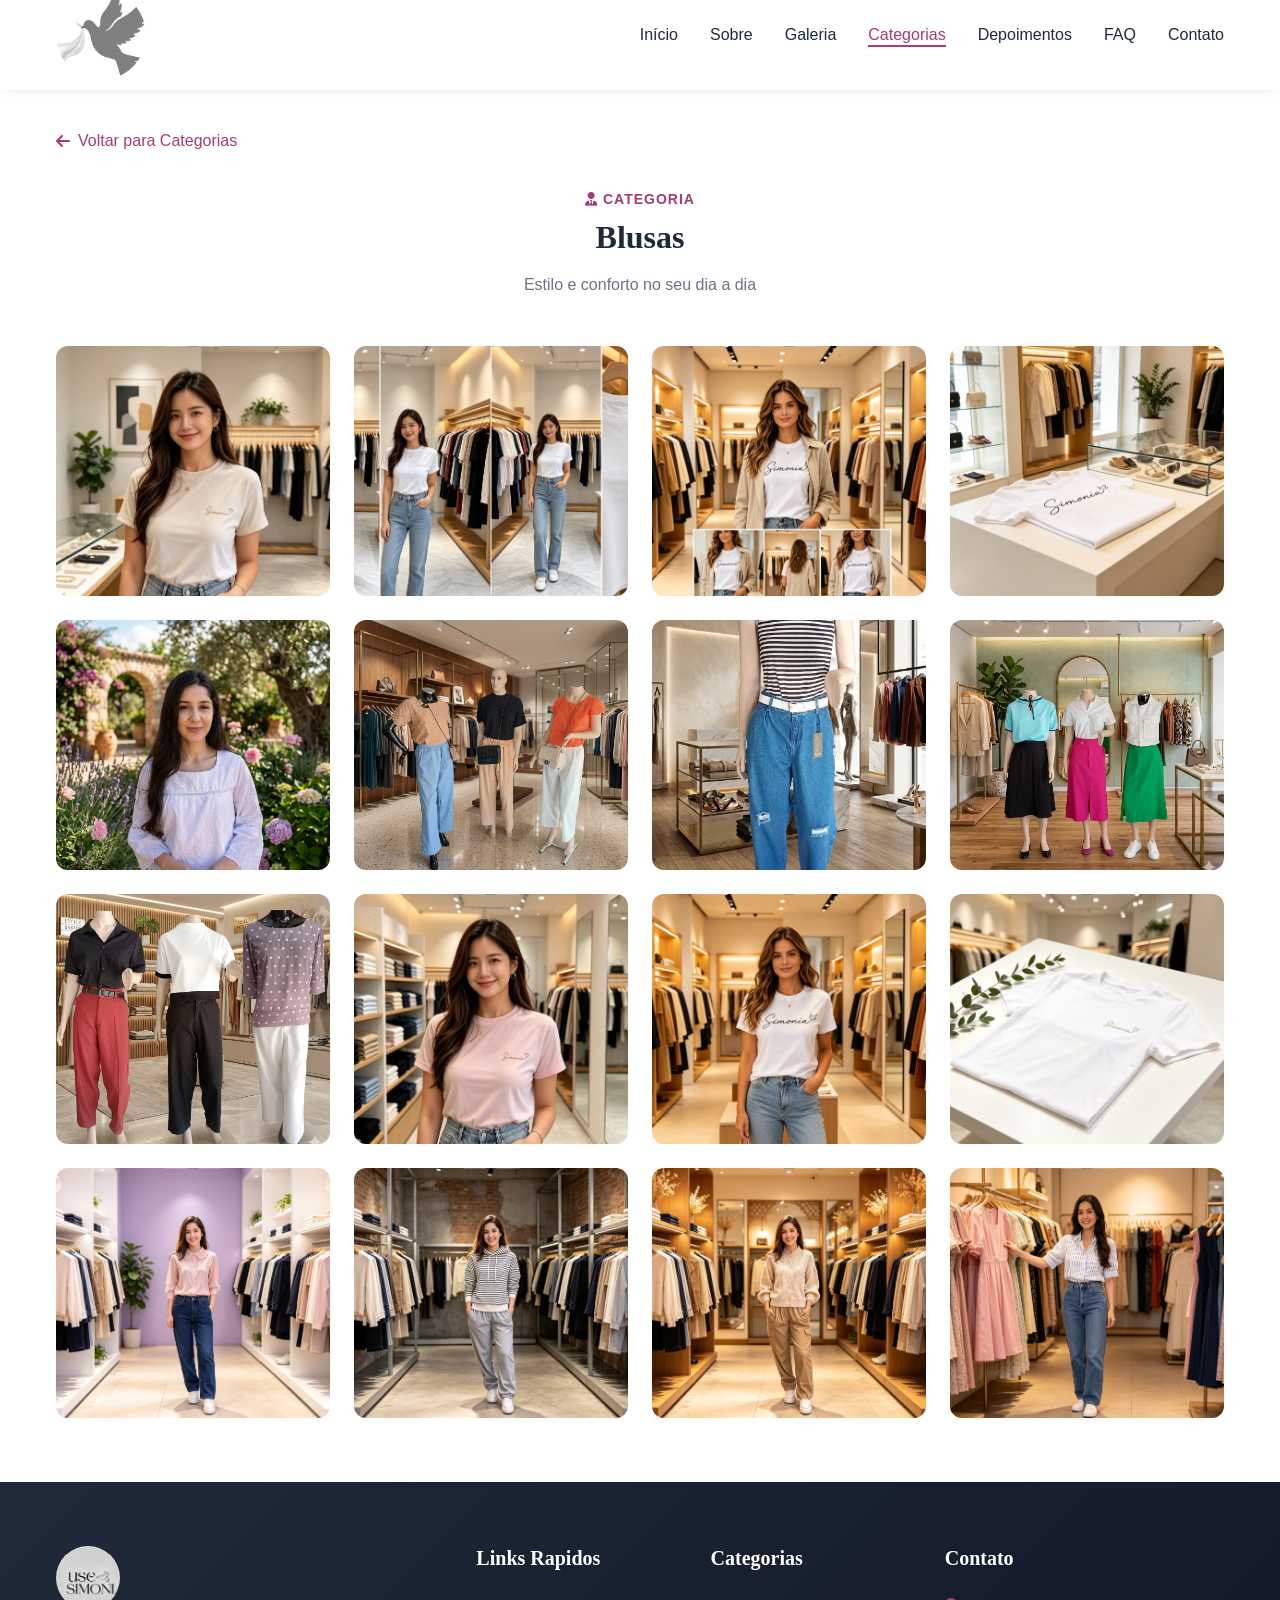
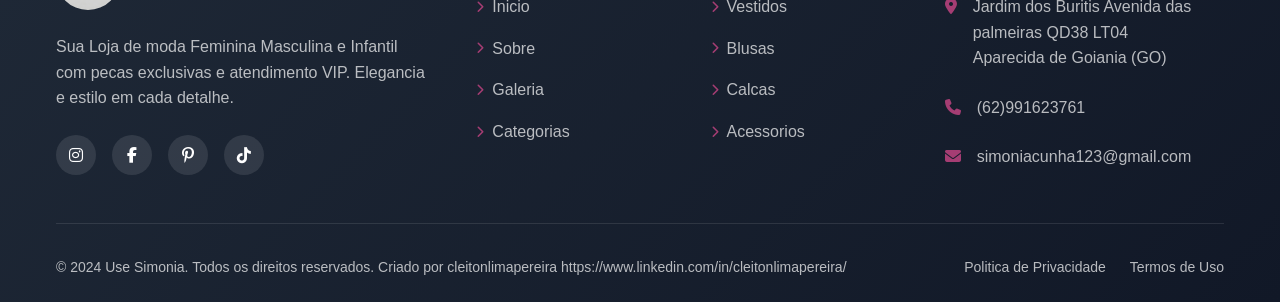
<file: blusa.html>
<!DOCTYPE html>
<html lang="pt-BR">
<head>
    <meta charset="UTF-8">
    <meta name="viewport" content="width=device-width, initial-scale=1.0">
    <meta name="description" content="Use Simonia - Blusas. Confira nossa coleção completa.">
    <title>Blusas - Use Simonia</title>
    <link rel="stylesheet" href="style.css">
    <link rel="icon" type="image/png" href="./assets/logo-use-simonia.png">
    <link rel="stylesheet" href="https://cdnjs.cloudflare.com/ajax/libs/font-awesome/6.4.0/css/all.min.css">
</head>
<body>
    <!-- Header -->
    <header class="header" id="header">
        <nav class="nav container">
            <a href="index.html" class="nav__logo">
                <img src="./assets/transparente certo.png" alt="Use Simonia" class="nav__logo-img"></a>

            <div class="nav__menu" id="nav-menu">
                <ul class="nav__list">
                    <li class="nav__item">
                        <a href="index.html#inicio" class="nav__link">Início</a>
                    </li>
                    <li class="nav__item">
                        <a href="index.html#sobre" class="nav__link">Sobre</a>
                    </li>
                    <li class="nav__item">
                        <a href="index.html#galeria" class="nav__link">Galeria</a>
                    </li>
                    <li class="nav__item">
                        <a href="index.html#categorias" class="nav__link active-link">Categorias</a>
                    </li>
                    <li class="nav__item">
                        <a href="index.html#depoimentos" class="nav__link">Depoimentos</a>
                    </li>
                    <li class="nav__item">
                        <a href="index.html#faq" class="nav__link">FAQ</a>
                    </li>
                    <li class="nav__item">
                        <a href="index.html#contato" class="nav__link">Contato</a>
                    </li>
                </ul>
                <div class="nav__close" id="nav-close">
                    <i class="fas fa-times"></i>
                </div>
            </div>

            <div class="nav__toggle" id="nav-toggle">
                <i class="fas fa-bars"></i>
            </div>
        </nav>
    </header>
    <main class="main">
        <section class="section" style="padding-top: 8rem;">
            <div class="container">
                <a href="index.html#categorias" style="display:inline-flex;align-items:center;gap:8px;color:var(--primary-color);text-decoration:none;font-weight:var(--weight-medium);margin-bottom:2rem;">
                    <i class="fas fa-arrow-left"></i> Voltar para Categorias
                </a>
                <div class="section__header" data-aos="fade-up">
                    <span class="section__subtitle"><i class="fas fa-user-tie"></i> Categoria</span>
                    <h2 class="section__title">Blusas</h2>
                    <p class="section__description">Estilo e conforto no seu dia a dia</p>
                </div>

                <!-- ==================================================================
                     COMO ACRESCENTAR MAIS FOTOS NESTA PAGINA:
                     1. Copie um bloco inteiro que comeca em <div class="galeria__item" ...>
                        e termina no </div> correspondente (marcado abaixo).
                     2. Cole logo depois dele, dentro da mesma div class="galeria__container".
                     3. Troque o link da imagem (src) pela sua foto.
                        Se a foto estiver na pasta assents, use: ./assents/nome-da-foto.jpg
                     4. Troque o texto do "alt" pelo nome da peca.
                     ================================================================== -->
                <div class="galeria__container" id="produtos-grid">
                    <!-- INICIO DO BLOCO - copie a partir daqui -->
                    <div class="galeria__item" data-aos="zoom-in">
                        <img src="./assets/122.jpg" alt="Blusa " class="galeria__img">
                        <div class="galeria__overlay">
                            <i class="fas fa-search-plus"></i>
                        </div>
                    </div>
                    <!-- FIM DO BLOCO - copie ate aqui -->
                    <!-- INICIO DO BLOCO - copie a partir daqui -->
                    <div class="galeria__item" data-aos="zoom-in">
                        <img src="./assets/123.jpg" alt="Blusa " class="galeria__img">
                        <div class="galeria__overlay">
                            <i class="fas fa-search-plus"></i>
                        </div>
                    </div>
                    <!-- FIM DO BLOCO - copie ate aqui -->
                    <!-- INICIO DO BLOCO - copie a partir daqui -->
                    <div class="galeria__item" data-aos="zoom-in">
                        <img src="./assets/124.jpg" alt="Blusa " class="galeria__img">
                        <div class="galeria__overlay">
                            <i class="fas fa-search-plus"></i>
                        </div>
                    </div>
                    <!-- FIM DO BLOCO - copie ate aqui -->
                    <!-- INICIO DO BLOCO - copie a partir daqui -->
                    <div class="galeria__item" data-aos="zoom-in">
                        <img src="./assets/125.jpg" alt="Blusa " class="galeria__img">
                        <div class="galeria__overlay">
                            <i class="fas fa-search-plus"></i>
                        </div>
                    </div>
                    <!-- FIM DO BLOCO - copie ate aqui -->
                    <!-- INICIO DO BLOCO - copie a partir daqui -->
                    <div class="galeria__item" data-aos="zoom-in">
                        <img src="./assets/17.png" alt="Blusa cropped" class="galeria__img">
                        <div class="galeria__overlay">
                            <i class="fas fa-search-plus"></i>
                        </div>
                    </div>
                    <!-- FIM DO BLOCO - copie ate aqui -->
                    <!-- INICIO DO BLOCO - copie a partir daqui -->
                    <div class="galeria__item" data-aos="zoom-in">
                        <img src="./assets/14.png" alt="Blusa manga longa" class="galeria__img">
                        <div class="galeria__overlay">
                            <i class="fas fa-search-plus"></i>
                        </div>
                    </div>
                    <!-- FIM DO BLOCO - copie ate aqui -->
                      <div class="galeria__item" data-aos="zoom-in">
                        <img src="./assets/19.png" alt="Blusa manga longa" class="galeria__img">
                        <div class="galeria__overlay">
                            <i class="fas fa-search-plus"></i>
                        </div>
                    </div>
                      <!-- FIM DO BLOCO - copie ate aqui -->
                    <!-- INICIO DO BLOCO - copie a partir daqui -->
                    <div class="galeria__item" data-aos="zoom-in">
                        <img src="./assets/20.png" alt="Blusa manga longa" class="galeria__img">
                        <div class="galeria__overlay">
                            <i class="fas fa-search-plus"></i>
                        </div>
                    </div>
                    <!-- FIM DO BLOCO - copie ate aqui -->
                      <!-- INICIO DO BLOCO - copie a partir daqui -->
                    <div class="galeria__item" data-aos="zoom-in">
                        <img src="./assets/23.png" alt="Blusa manga longa" class="galeria__img">
                        <div class="galeria__overlay">
                            <i class="fas fa-search-plus"></i>
                        </div>
                    </div>
                    <!-- FIM DO BLOCO - copie ate aqui -->
                        <!-- INICIO DO BLOCO - copie a partir daqui -->
                    <div class="galeria__item" data-aos="zoom-in">
                        <img src="./assets/121.jpg" alt="Blusa manga longa" class="galeria__img">
                        <div class="galeria__overlay">
                            <i class="fas fa-search-plus"></i>
                        </div>
                    </div>
                    <!-- FIM DO BLOCO - copie ate aqui -->
                        <!-- INICIO DO BLOCO - copie a partir daqui -->
                    <div class="galeria__item" data-aos="zoom-in">
                        <img src="./assets/126.jpg" alt="Blusa manga longa" class="galeria__img">
                        <div class="galeria__overlay">
                            <i class="fas fa-search-plus"></i>
                        </div>
                    </div>
                    <!-- FIM DO BLOCO - copie ate aqui -->
                        <!-- INICIO DO BLOCO - copie a partir daqui -->
                    <div class="galeria__item" data-aos="zoom-in">
                        <img src="./assets/127.jpg" alt="Blusa manga longa" class="galeria__img">
                        <div class="galeria__overlay">
                            <i class="fas fa-search-plus"></i>
                        </div>
                    </div>
                    <!-- FIM DO BLOCO - copie ate aqui -->
                        <!-- INICIO DO BLOCO - copie a partir daqui -->
                    <div class="galeria__item" data-aos="zoom-in">
                        <img src="./assets/132.jpg" alt="Blusa manga longa" class="galeria__img">
                        <div class="galeria__overlay">
                            <i class="fas fa-search-plus"></i>
                        </div>
                    </div>
                    <!-- FIM DO BLOCO - copie ate aqui -->
                        <!-- INICIO DO BLOCO - copie a partir daqui -->
                    <div class="galeria__item" data-aos="zoom-in">
                        <img src="./assets/133.jpg" alt="Blusa manga longa" class="galeria__img">
                        <div class="galeria__overlay">
                            <i class="fas fa-search-plus"></i>
                        </div>
                    </div>
                    <!-- FIM DO BLOCO - copie ate aqui -->
                        <!-- INICIO DO BLOCO - copie a partir daqui -->
                    <div class="galeria__item" data-aos="zoom-in">
                        <img src="./assets/134.jpg" alt="Blusa manga longa" class="galeria__img">
                        <div class="galeria__overlay">
                            <i class="fas fa-search-plus"></i>
                        </div>
                    </div>
                    <!-- FIM DO BLOCO - copie ate aqui -->
                        <!-- INICIO DO BLOCO - copie a partir daqui -->
                    <div class="galeria__item" data-aos="zoom-in">
                        <img src="./assets/140 (6).jpg" alt="Blusa manga longa" class="galeria__img">
                        <div class="galeria__overlay">
                            <i class="fas fa-search-plus"></i>
                        </div>
                    </div>
                    <!-- FIM DO BLOCO - copie ate aqui -->
                </div>
            </div>
        </section>
    </main>
    <!-- Footer -->
    <footer class="footer">
        <div class="container">
            <div class="footer__container">
                <div class="footer__column">
                    <a href="index.html" class="footer__logo">
                        <img src="./assets/logo.jpg" alt="Use Simonia" class="footer__logo-img"></a>
                    <p class="footer__description">
                        Sua Loja de moda Feminina Masculina e Infantil com pecas exclusivas e atendimento VIP. Elegancia e estilo em cada detalhe.
                    </p>
                    <div class="footer__social">
                        <a href="https://www.instagram.com/use_simonia_/" target="_blank" class="footer__social-link">
                            <i class="fab fa-instagram"></i>
                        </a>
                        <a href="https://facebook.com" target="_blank" class="footer__social-link">
                            <i class="fab fa-facebook-f"></i>
                        </a>
                        <a href="https://pinterest.com" target="_blank" class="footer__social-link">
                            <i class="fab fa-pinterest-p"></i>
                        </a>
                        <a href="https://tiktok.com" target="_blank" class="footer__social-link">
                            <i class="fab fa-tiktok"></i>
                        </a>
                    </div>
                </div>
                <div class="footer__column">
                    <h3 class="footer__title">Links Rapidos</h3>
                    <ul class="footer__links">
                        <li><a href="index.html#inicio" class="footer__link"><i class="fas fa-chevron-right"></i> Inicio</a></li>
                        <li><a href="index.html#sobre" class="footer__link"><i class="fas fa-chevron-right"></i> Sobre</a></li>
                        <li><a href="index.html#galeria" class="footer__link"><i class="fas fa-chevron-right"></i> Galeria</a></li>
                        <li><a href="index.html#categorias" class="footer__link"><i class="fas fa-chevron-right"></i> Categorias</a></li>
                    </ul>
                </div>
                <div class="footer__column">
                    <h3 class="footer__title">Categorias</h3>
                    <ul class="footer__links">
                        <li><a href="vestido.html" class="footer__link"><i class="fas fa-chevron-right"></i> Vestidos</a></li>
                        <li><a href="blusa.html" class="footer__link"><i class="fas fa-chevron-right"></i> Blusas</a></li>
                        <li><a href="calca.html" class="footer__link"><i class="fas fa-chevron-right"></i> Calcas</a></li>
                        <li><a href="acessorios.html" class="footer__link"><i class="fas fa-chevron-right"></i> Acessorios</a></li>
                    </ul>
                </div>
                <div class="footer__column">
                    <h3 class="footer__title">Contato</h3>
                    <ul class="footer__info">
                        <li class="footer__info-item">
                            <i class="fas fa-map-marker-alt"></i>
                            <span>Jardim dos Buritis Avenida das palmeiras QD38 LT04<br>Aparecida de Goiania (GO)</span>
                        </li>
                        <li class="footer__info-item">
                            <i class="fas fa-phone"></i>
                            <span>(62)991623761</span>
                        </li>
                        <li class="footer__info-item">
                            <i class="fas fa-envelope"></i>
                            <span>simoniacunha123@gmail.com</span>
                        </li>
                    </ul>
                </div>
            </div>
            <div class="footer__bottom">
                <p class="footer__copy">
                    &copy; 2024 Use Simonia. Todos os direitos reservados.
                     Criado por cleitonlimapereira
                    https://www.linkedin.com/in/cleitonlimapereira/
                </p>
                <div class="footer__bottom-links">
                    <a href="#" class="footer__bottom-link">Politica de Privacidade</a>
                    <a href="#" class="footer__bottom-link">Termos de Uso</a>
                </div>
            </div>
        </div>
    </footer>

    <!-- Scroll to Top -->
    <button class="scroll-top" id="scroll-top">
        <i class="fas fa-arrow-up"></i>
    </button>

    <script src="script.js"></script>
</body>
</html>
</file>
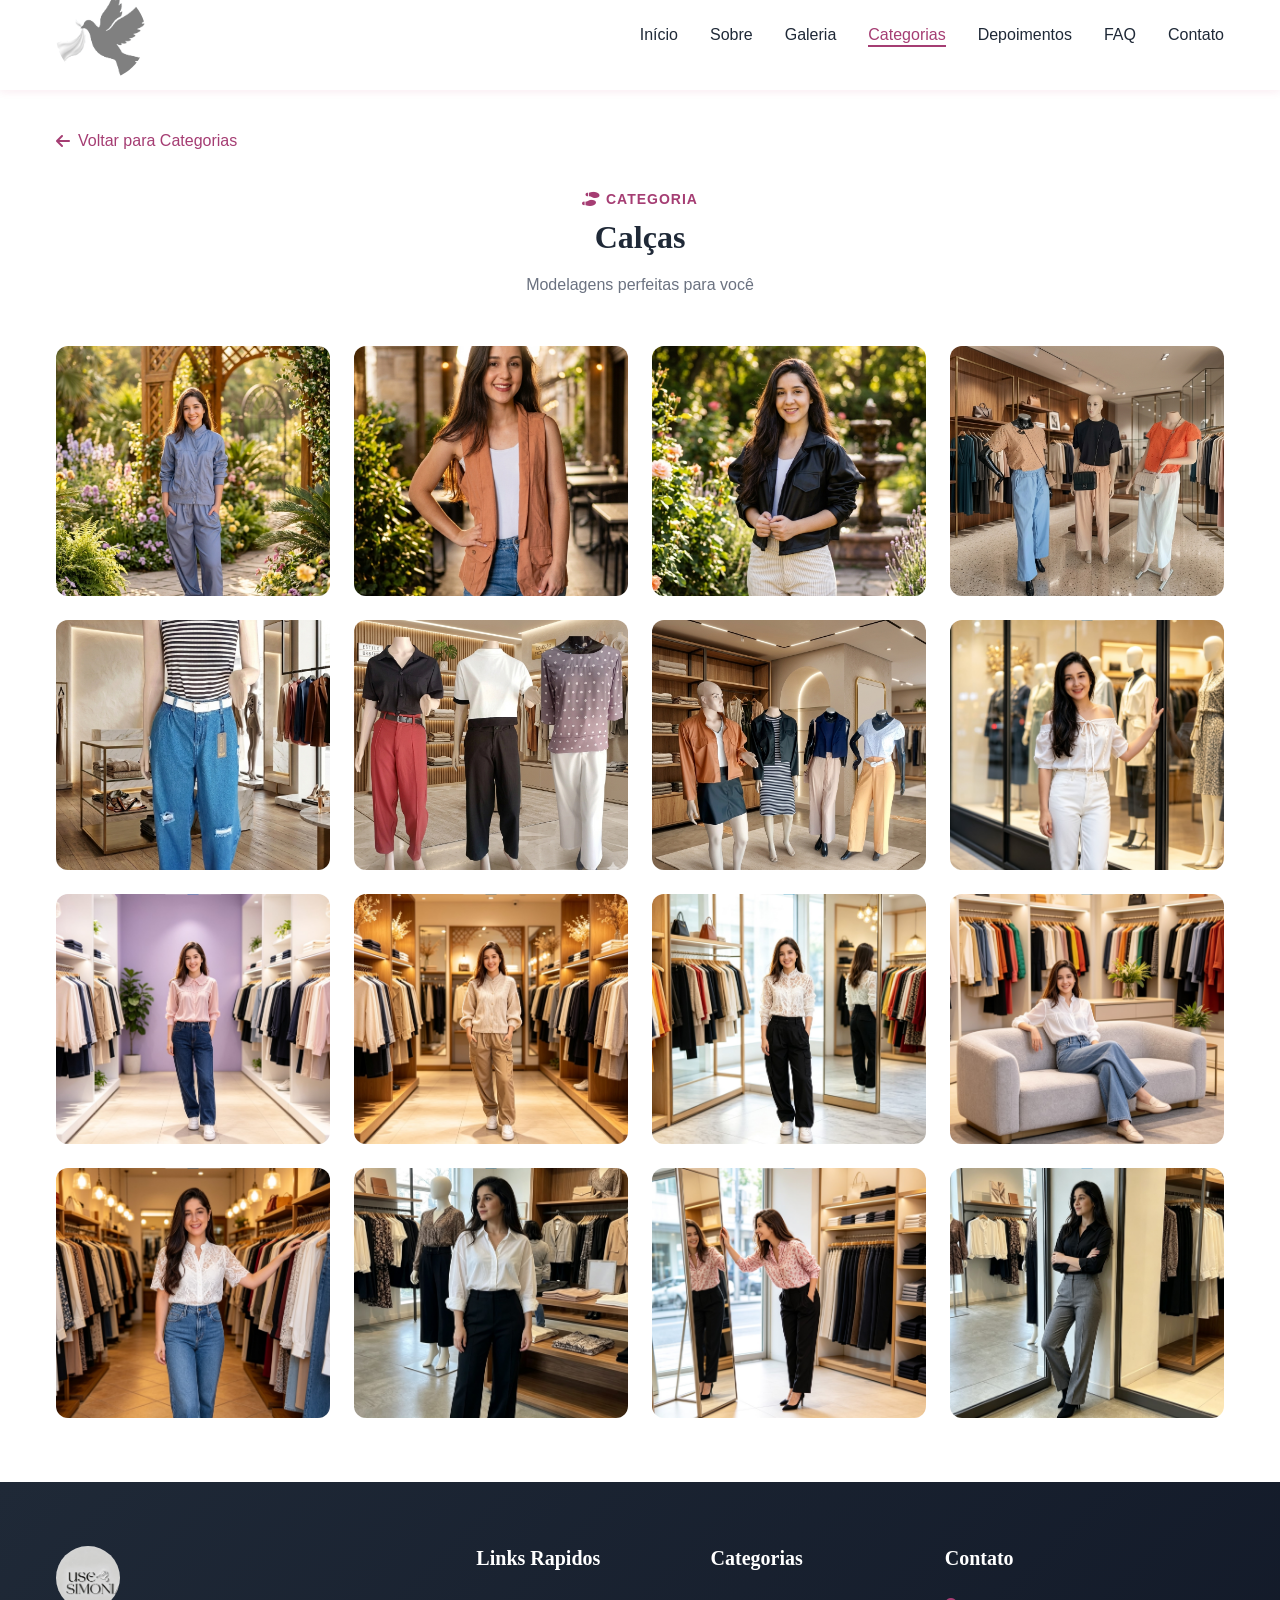
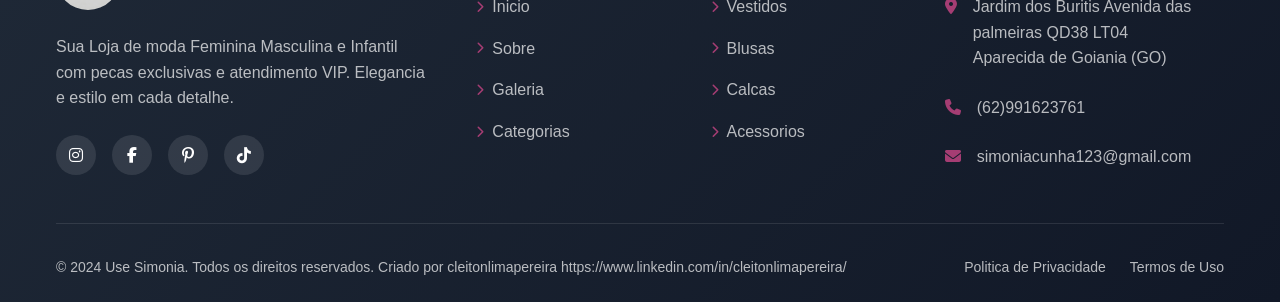
<file: calca.html>
<!DOCTYPE html>
<html lang="pt-BR">
<head>
    <meta charset="UTF-8">
    <meta name="viewport" content="width=device-width, initial-scale=1.0">
    <meta name="description" content="Use Simonia - Calças. Confira nossa coleção completa.">
    <title>Calças - Use Simonia</title>
    <link rel="stylesheet" href="style.css">
    <link rel="icon" type="image/png" href="./assets/logo-use-simonia.png">
    <link rel="stylesheet" href="https://cdnjs.cloudflare.com/ajax/libs/font-awesome/6.4.0/css/all.min.css">
</head>
<body>
    <!-- Header -->
    <header class="header" id="header">
        <nav class="nav container">
            <a href="index.html" class="nav__logo">
                <img src="./assets/transparente certo.png" alt="Use Simonia" class="nav__logo-img"></a>

            <div class="nav__menu" id="nav-menu">
                <ul class="nav__list">
                    <li class="nav__item">
                        <a href="index.html#inicio" class="nav__link">Início</a>
                    </li>
                    <li class="nav__item">
                        <a href="index.html#sobre" class="nav__link">Sobre</a>
                    </li>
                    <li class="nav__item">
                        <a href="index.html#galeria" class="nav__link">Galeria</a>
                    </li>
                    <li class="nav__item">
                        <a href="index.html#categorias" class="nav__link active-link">Categorias</a>
                    </li>
                    <li class="nav__item">
                        <a href="index.html#depoimentos" class="nav__link">Depoimentos</a>
                    </li>
                    <li class="nav__item">
                        <a href="index.html#faq" class="nav__link">FAQ</a>
                    </li>
                    <li class="nav__item">
                        <a href="index.html#contato" class="nav__link">Contato</a>
                    </li>
                </ul>
                <div class="nav__close" id="nav-close">
                    <i class="fas fa-times"></i>
                </div>
            </div>

            <div class="nav__toggle" id="nav-toggle">
                <i class="fas fa-bars"></i>
            </div>
        </nav>
    </header>
    <main class="main">
        <section class="section" style="padding-top: 8rem;">
            <div class="container">
                <a href="index.html#categorias" style="display:inline-flex;align-items:center;gap:8px;color:var(--primary-color);text-decoration:none;font-weight:var(--weight-medium);margin-bottom:2rem;">
                    <i class="fas fa-arrow-left"></i> Voltar para Categorias
                </a>
                <div class="section__header" data-aos="fade-up">
                    <span class="section__subtitle"><i class="fas fa-shoe-prints"></i> Categoria</span>
                    <h2 class="section__title">Calças</h2>
                    <p class="section__description">Modelagens perfeitas para você</p>
                </div>

                <!-- ==================================================================
                     COMO ACRESCENTAR MAIS FOTOS NESTA PAGINA:
                     1. Copie um bloco inteiro que comeca em <div class="galeria__item" ...>
                        e termina no </div> correspondente (marcado abaixo).
                     2. Cole logo depois dele, dentro da mesma div class="galeria__container".
                     3. Troque o link da imagem (src) pela sua foto.
                        Se a foto estiver na pasta assents, use: ./assents/nome-da-foto.jpg
                     4. Troque o texto do "alt" pelo nome da peca.
                     ================================================================== -->
                <div class="galeria__container" id="produtos-grid">
                    <!-- INICIO DO BLOCO - copie a partir daqui -->
                    <div class="galeria__item" data-aos="zoom-in">
                        <img src="./assets/1.png" alt="Calça jeans" class="galeria__img">
                        <div class="galeria__overlay">
                            <i class="fas fa-search-plus"></i>
                        </div>
                    </div>
                    <!-- FIM DO BLOCO - copie ate aqui -->
                    <!-- INICIO DO BLOCO - copie a partir daqui -->
                    <div class="galeria__item" data-aos="zoom-in">
                        <img src="./assets/7.png" alt="Calça alfaiataria" class="galeria__img">
                        <div class="galeria__overlay">
                            <i class="fas fa-search-plus"></i>
                        </div>
                    </div>
                    <!-- FIM DO BLOCO - copie ate aqui -->
                    <!-- INICIO DO BLOCO - copie a partir daqui -->
                    <div class="galeria__item" data-aos="zoom-in">
                        <img src="./assets/12.png" alt="Calça pantalona" class="galeria__img">
                        <div class="galeria__overlay">
                            <i class="fas fa-search-plus"></i>
                        </div>
                    </div>
                    <!-- FIM DO BLOCO - copie ate aqui -->
                    <!-- INICIO DO BLOCO - copie a partir daqui -->
                    <div class="galeria__item" data-aos="zoom-in">
                        <img src="./assets/14.png" alt="Calça legging" class="galeria__img">
                        <div class="galeria__overlay">
                            <i class="fas fa-search-plus"></i>
                        </div>
                    </div>
                    <!-- FIM DO BLOCO - copie ate aqui -->
                    <!-- INICIO DO BLOCO - copie a partir daqui -->
                    <div class="galeria__item" data-aos="zoom-in">
                        <img src="./assets/19.png" alt="Calça cargo" class="galeria__img">
                        <div class="galeria__overlay">
                            <i class="fas fa-search-plus"></i>
                        </div>
                    </div>
                    <!-- FIM DO BLOCO - copie ate aqui -->
                    <!-- INICIO DO BLOCO - copie a partir daqui -->
                    <div class="galeria__item" data-aos="zoom-in">
                        <img src="./assets/23.png" alt="Calça reta" class="galeria__img">
                        <div class="galeria__overlay">
                            <i class="fas fa-search-plus"></i>
                        </div>
                    </div>
                    <!-- FIM DO BLOCO - copie ate aqui -->
                     <!-- INICIO DO BLOCO - copie a partir daqui -->
                    <div class="galeria__item" data-aos="zoom-in">
                        <img src="./assets/24.png" alt="Calça reta" class="galeria__img">
                        <div class="galeria__overlay">
                            <i class="fas fa-search-plus"></i>
                        </div>
                    </div>
                    <!-- FIM DO BLOCO - copie ate aqui -->
                       <!-- INICIO DO BLOCO - copie a partir daqui -->
                    <div class="galeria__item" data-aos="zoom-in">
                        <img src="./assets/140 (5).jpg" alt="Calça reta" class="galeria__img">
                        <div class="galeria__overlay">
                            <i class="fas fa-search-plus"></i>
                        </div>
                    </div>
                    <!-- FIM DO BLOCO - copie ate aqui -->
                       <!-- INICIO DO BLOCO - copie a partir daqui -->
                    <div class="galeria__item" data-aos="zoom-in">
                        <img src="./assets/132.jpg" alt="Calça reta" class="galeria__img">
                        <div class="galeria__overlay">
                            <i class="fas fa-search-plus"></i>
                        </div>
                    </div>
                    <!-- FIM DO BLOCO - copie ate aqui -->
                       <!-- INICIO DO BLOCO - copie a partir daqui -->
                    <div class="galeria__item" data-aos="zoom-in">
                        <img src="./assets/134.jpg" alt="Calça reta" class="galeria__img">
                        <div class="galeria__overlay">
                            <i class="fas fa-search-plus"></i>
                        </div>
                    </div>
                    <!-- FIM DO BLOCO - copie ate aqui -->
                       <!-- INICIO DO BLOCO - copie a partir daqui -->
                    <div class="galeria__item" data-aos="zoom-in">
                        <img src="./assets/136.jpg" alt="Calça reta" class="galeria__img">
                        <div class="galeria__overlay">
                            <i class="fas fa-search-plus"></i>
                        </div>
                    </div>
                    <!-- FIM DO BLOCO - copie ate aqui -->
                       <!-- INICIO DO BLOCO - copie a partir daqui -->
                    <div class="galeria__item" data-aos="zoom-in">
                        <img src="./assets/138.jpg" alt="Calça reta" class="galeria__img">
                        <div class="galeria__overlay">
                            <i class="fas fa-search-plus"></i>
                        </div>
                    </div>
                    <!-- FIM DO BLOCO - copie ate aqui -->
                       <!-- INICIO DO BLOCO - copie a partir daqui -->
                    <div class="galeria__item" data-aos="zoom-in">
                        <img src="./assets/140 (1).jpg" alt="Calça reta" class="galeria__img">
                        <div class="galeria__overlay">
                            <i class="fas fa-search-plus"></i>
                        </div>
                    </div>
                    <!-- FIM DO BLOCO - copie ate aqui -->
                       <!-- INICIO DO BLOCO - copie a partir daqui -->
                    <div class="galeria__item" data-aos="zoom-in">
                        <img src="./assets/140 (9).jpg" alt="Calça reta" class="galeria__img">
                        <div class="galeria__overlay">
                            <i class="fas fa-search-plus"></i>
                        </div>
                    </div>
                    <!-- FIM DO BLOCO - copie ate aqui -->
                       <!-- INICIO DO BLOCO - copie a partir daqui -->
                    <div class="galeria__item" data-aos="zoom-in">
                        <img src="./assets/140 (2).jpg" alt="Calça reta" class="galeria__img">
                        <div class="galeria__overlay">
                            <i class="fas fa-search-plus"></i>
                        </div>
                    </div>
                    <!-- FIM DO BLOCO - copie ate aqui -->
                       <!-- INICIO DO BLOCO - copie a partir daqui -->
                    <div class="galeria__item" data-aos="zoom-in">
                        <img src="./assets/140 (10).jpg" alt="Calça reta" class="galeria__img">
                        <div class="galeria__overlay">
                            <i class="fas fa-search-plus"></i>
                        </div>
                    </div>
                    <!-- FIM DO BLOCO - copie ate aqui -->
                </div>
            </div>
        </section>
    </main>
    <!-- Footer -->
    <footer class="footer">
        <div class="container">
            <div class="footer__container">
                <div class="footer__column">
                    <a href="index.html" class="footer__logo">
                        <img src="./assets/logo.jpg" alt="Use Simonia" class="footer__logo-img"></a>
                    <p class="footer__description">
                        Sua Loja de moda Feminina Masculina e Infantil com pecas exclusivas e atendimento VIP. Elegancia e estilo em cada detalhe.
                    </p>
                    <div class="footer__social">
                        <a href="https://www.instagram.com/use_simonia_/" target="_blank" class="footer__social-link">
                            <i class="fab fa-instagram"></i>
                        </a>
                        <a href="https://facebook.com" target="_blank" class="footer__social-link">
                            <i class="fab fa-facebook-f"></i>
                        </a>
                        <a href="https://pinterest.com" target="_blank" class="footer__social-link">
                            <i class="fab fa-pinterest-p"></i>
                        </a>
                        <a href="https://tiktok.com" target="_blank" class="footer__social-link">
                            <i class="fab fa-tiktok"></i>
                        </a>
                    </div>
                </div>
                <div class="footer__column">
                    <h3 class="footer__title">Links Rapidos</h3>
                    <ul class="footer__links">
                        <li><a href="index.html#inicio" class="footer__link"><i class="fas fa-chevron-right"></i> Inicio</a></li>
                        <li><a href="index.html#sobre" class="footer__link"><i class="fas fa-chevron-right"></i> Sobre</a></li>
                        <li><a href="index.html#galeria" class="footer__link"><i class="fas fa-chevron-right"></i> Galeria</a></li>
                        <li><a href="index.html#categorias" class="footer__link"><i class="fas fa-chevron-right"></i> Categorias</a></li>
                    </ul>
                </div>
                <div class="footer__column">
                    <h3 class="footer__title">Categorias</h3>
                    <ul class="footer__links">
                        <li><a href="vestido.html" class="footer__link"><i class="fas fa-chevron-right"></i> Vestidos</a></li>
                        <li><a href="blusa.html" class="footer__link"><i class="fas fa-chevron-right"></i> Blusas</a></li>
                        <li><a href="calca.html" class="footer__link"><i class="fas fa-chevron-right"></i> Calcas</a></li>
                        <li><a href="acessorios.html" class="footer__link"><i class="fas fa-chevron-right"></i> Acessorios</a></li>
                    </ul>
                </div>
                <div class="footer__column">
                    <h3 class="footer__title">Contato</h3>
                    <ul class="footer__info">
                        <li class="footer__info-item">
                            <i class="fas fa-map-marker-alt"></i>
                            <span>Jardim dos Buritis Avenida das palmeiras QD38 LT04<br>Aparecida de Goiania (GO)</span>
                        </li>
                        <li class="footer__info-item">
                            <i class="fas fa-phone"></i>
                            <span>(62)991623761</span>
                        </li>
                        <li class="footer__info-item">
                            <i class="fas fa-envelope"></i>
                            <span>simoniacunha123@gmail.com</span>
                        </li>
                    </ul>
                </div>
            </div>
            <div class="footer__bottom">
                <p class="footer__copy">
                    &copy; 2024 Use Simonia. Todos os direitos reservados.
                     Criado por cleitonlimapereira
                    https://www.linkedin.com/in/cleitonlimapereira/
                </p>
                <div class="footer__bottom-links">
                    <a href="#" class="footer__bottom-link">Politica de Privacidade</a>
                    <a href="#" class="footer__bottom-link">Termos de Uso</a>
                </div>
            </div>
        </div>
    </footer>

    <!-- Scroll to Top -->
    <button class="scroll-top" id="scroll-top">
        <i class="fas fa-arrow-up"></i>
    </button>

    <script src="script.js"></script>
</body>
</html>
</file>
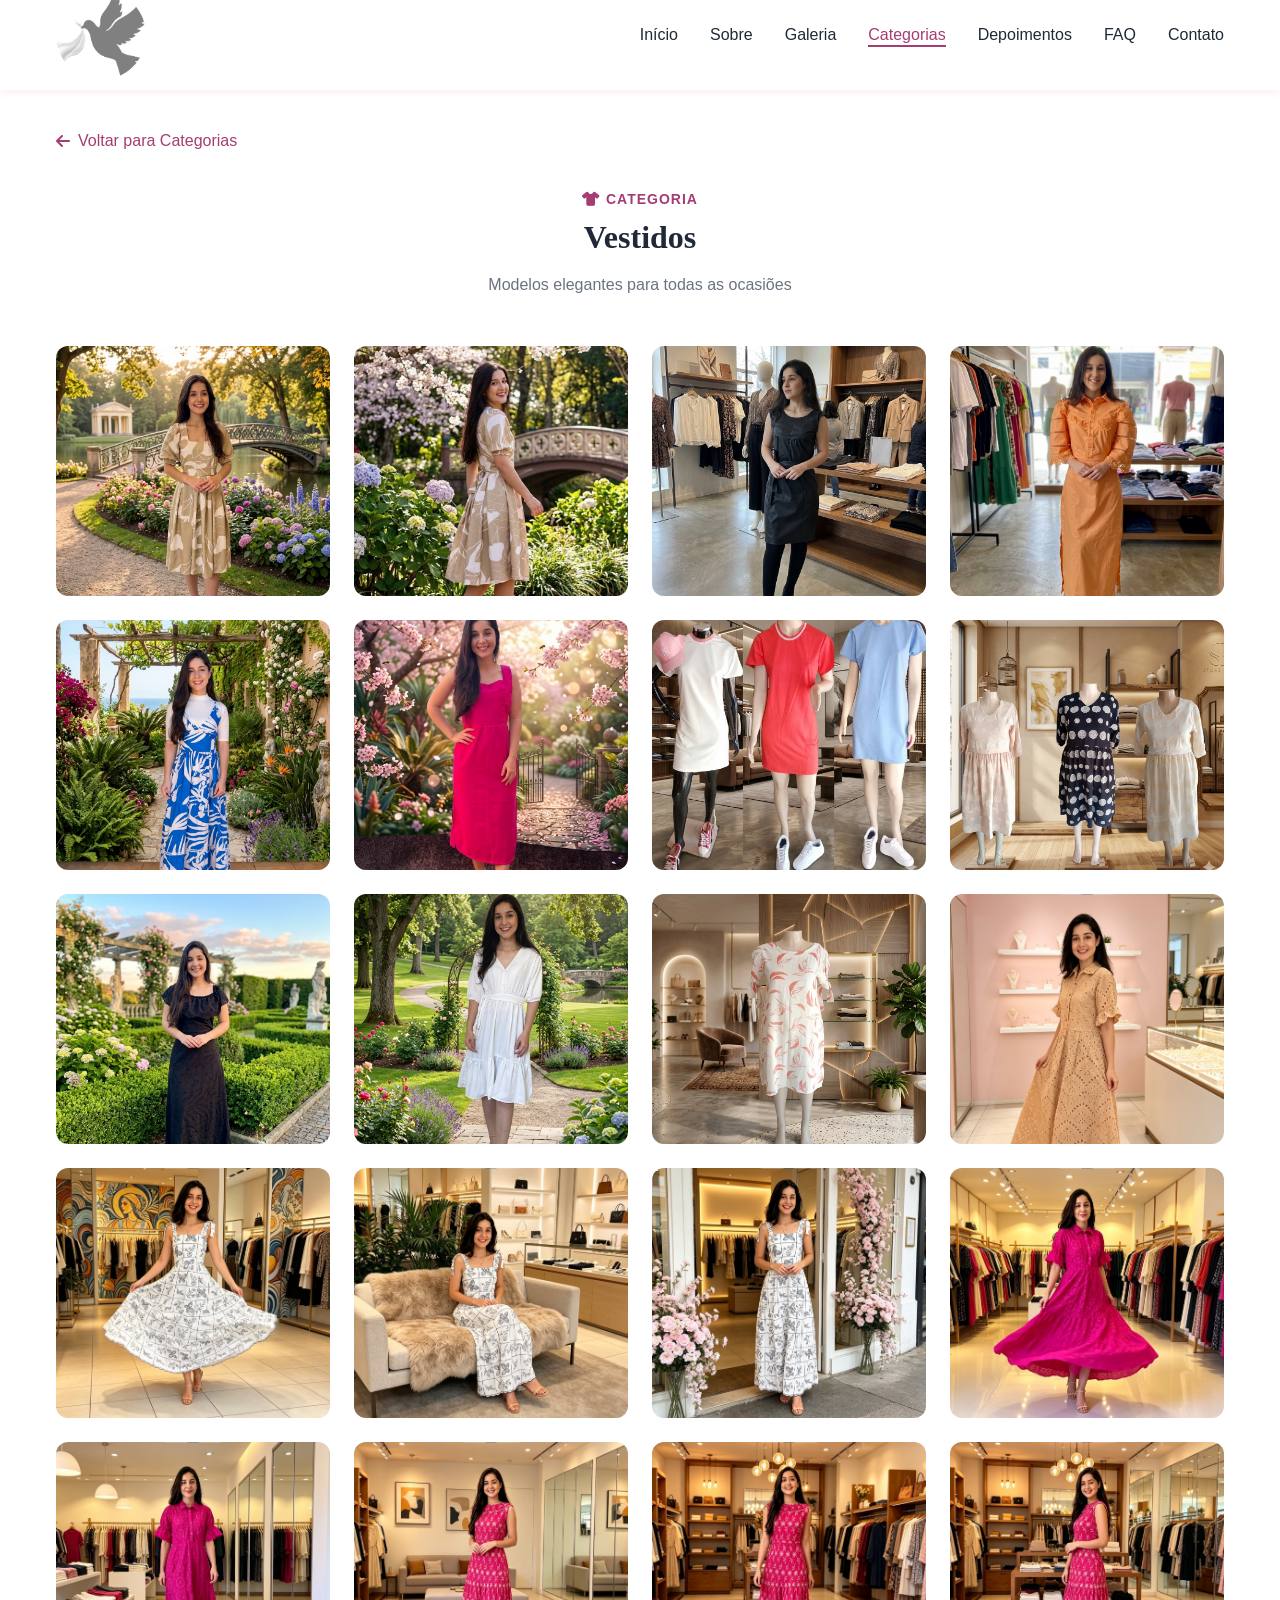
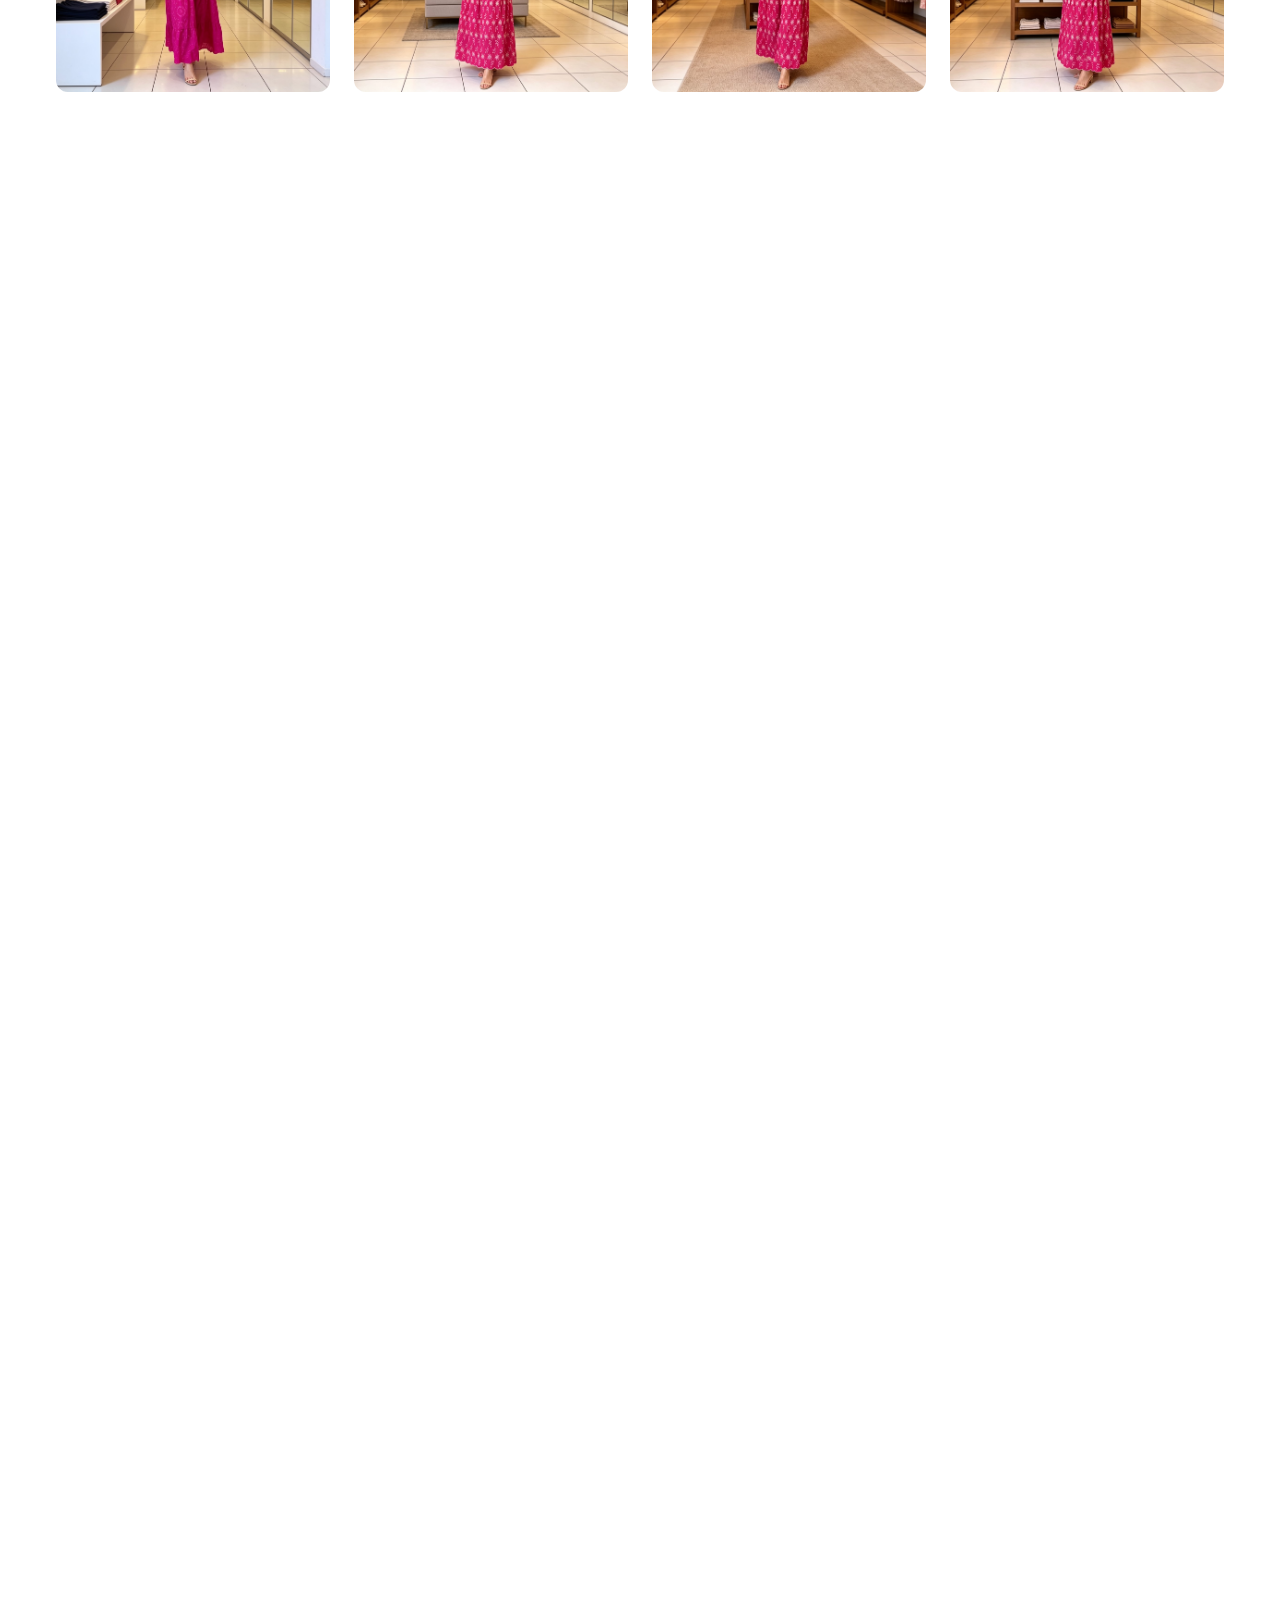
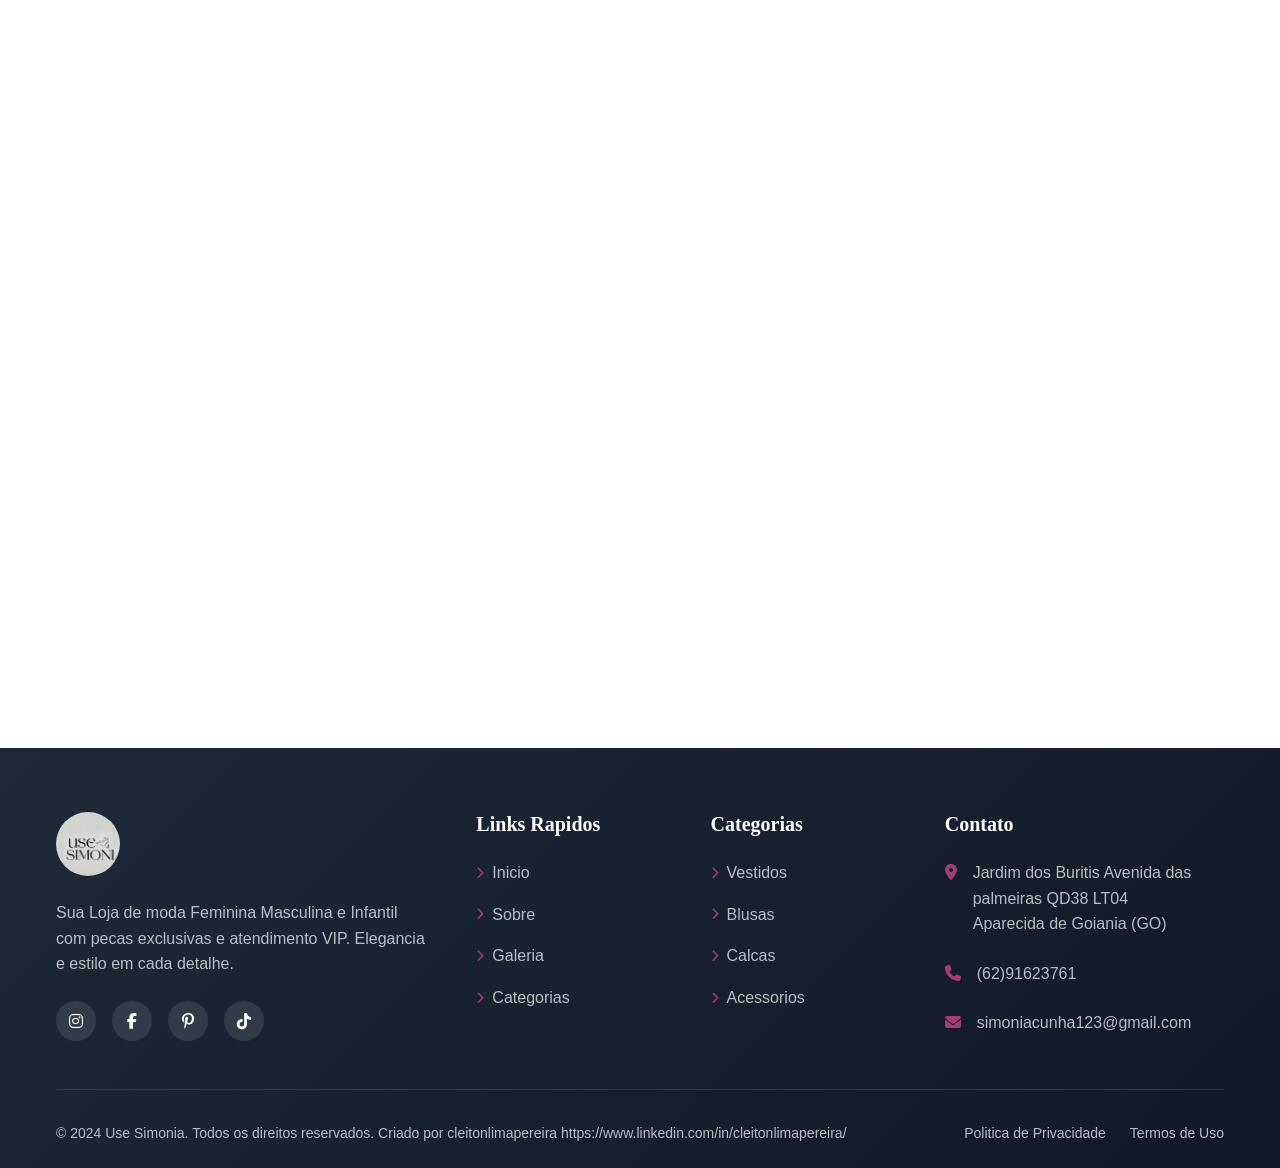
<file: vestido.html>
<!DOCTYPE html>
<html lang="pt-BR">
<head>
    <meta charset="UTF-8">
    <meta name="viewport" content="width=device-width, initial-scale=1.0">
    <meta name="description" content="Use Simonia - Vestidos. Confira nossa coleção completa.">
    <title>Vestidos - Use Simonia</title>
    <link rel="stylesheet" href="style.css">
    <link rel="icon" type="image/png" href="./assets/logo-use-simonia.png">
    <link rel="stylesheet" href="https://cdnjs.cloudflare.com/ajax/libs/font-awesome/6.4.0/css/all.min.css">
</head>
<body>
    <!-- Header -->
    <header class="header" id="header">
        <nav class="nav container">
            <a href="index.html" class="nav__logo">
                <img src="./assets/transparente certo.png" alt="Use Simonia" class="nav__logo-img"></a>

            <div class="nav__menu" id="nav-menu">
                <ul class="nav__list">
                    <li class="nav__item">
                        <a href="index.html#inicio" class="nav__link">Início</a>
                    </li>
                    <li class="nav__item">
                        <a href="index.html#sobre" class="nav__link">Sobre</a>
                    </li>
                    <li class="nav__item">
                        <a href="index.html#galeria" class="nav__link">Galeria</a>
                    </li>
                    <li class="nav__item">
                        <a href="index.html#categorias" class="nav__link active-link">Categorias</a>
                    </li>
                    <li class="nav__item">
                        <a href="index.html#depoimentos" class="nav__link">Depoimentos</a>
                    </li>
                    <li class="nav__item">
                        <a href="index.html#faq" class="nav__link">FAQ</a>
                    </li>
                    <li class="nav__item">
                        <a href="index.html#contato" class="nav__link">Contato</a>
                    </li>
                </ul>
                <div class="nav__close" id="nav-close">
                    <i class="fas fa-times"></i>
                </div>
            </div>

            <div class="nav__toggle" id="nav-toggle">
                <i class="fas fa-bars"></i>
            </div>
        </nav>
    </header>
    <main class="main">
        <section class="section" style="padding-top: 8rem;">
            <div class="container">
                <a href="index.html#categorias" style="display:inline-flex;align-items:center;gap:8px;color:var(--primary-color);text-decoration:none;font-weight:var(--weight-medium);margin-bottom:2rem;">
                    <i class="fas fa-arrow-left"></i> Voltar para Categorias
                </a>
                <div class="section__header" data-aos="fade-up">
                    <span class="section__subtitle"><i class="fas fa-tshirt"></i> Categoria</span>
                    <h2 class="section__title">Vestidos</h2>
                    <p class="section__description">Modelos elegantes para todas as ocasiões</p>
                </div>

                <!-- ==================================================================
                     COMO ACRESCENTAR MAIS FOTOS NESTA PAGINA:
                     1. Copie um bloco inteiro que comeca em <div class="galeria__item" ...>
                        e termina no </div> correspondente (marcado abaixo).
                     2. Cole logo depois dele, dentro da mesma div class="galeria__container".
                     3. Troque o link da imagem (src) pela sua foto.
                        Se a foto estiver na pasta assents, use: ./assents/nome-da-foto.jpg
                     4. Troque o texto do "alt" pelo nome da peca.
                     ================================================================== -->
                <div class="galeria__container" id="produtos-grid">
                    <!-- INICIO DO BLOCO - copie a partir daqui -->
                    <div class="galeria__item" data-aos="zoom-in">
                        <img src="./assets/3.png" alt="Vestido floral" class="galeria__img">
                        <div class="galeria__overlay">
                            <i class="fas fa-search-plus"></i>
                        </div>
                    </div>
                    <!-- FIM DO BLOCO - copie ate aqui -->
                    <!-- INICIO DO BLOCO - copie a partir daqui -->
                    <div class="galeria__item" data-aos="zoom-in">
                        <img src="./assets/5.png" alt="Vestido midi" class="galeria__img">
                        <div class="galeria__overlay">
                            <i class="fas fa-search-plus"></i>
                        </div>
                    </div>
                    <!-- FIM DO BLOCO - copie ate aqui -->
                    <!-- INICIO DO BLOCO - copie a partir daqui -->
                    <div class="galeria__item" data-aos="zoom-in">
                        <img src="./assets/4.png" alt="Vestido de festa" class="galeria__img">
                        <div class="galeria__overlay">
                            <i class="fas fa-search-plus"></i>
                        </div>
                    </div>
                    <!-- FIM DO BLOCO - copie ate aqui -->
                    <!-- INICIO DO BLOCO - copie a partir daqui -->
                    <div class="galeria__item" data-aos="zoom-in">
                        <img src="./assets/6.png" alt="Vestido casual" class="galeria__img">
                        <div class="galeria__overlay">
                            <i class="fas fa-search-plus"></i>
                        </div>
                    </div>
                    <!-- FIM DO BLOCO - copie ate aqui -->
                    <!-- INICIO DO BLOCO - copie a partir daqui -->
                    <div class="galeria__item" data-aos="zoom-in">
                        <img src="./assets/9.png" alt="Vestido longo" class="galeria__img">
                        <div class="galeria__overlay">
                            <i class="fas fa-search-plus"></i>
                        </div>
                    </div>
                    <!-- FIM DO BLOCO - copie ate aqui -->
                    <!-- INICIO DO BLOCO - copie a partir daqui -->
                    <div class="galeria__item" data-aos="zoom-in">
                        <img src="./assets/10.png" alt="Vestido elegante" class="galeria__img">
                        <div class="galeria__overlay">
                            <i class="fas fa-search-plus"></i>
                        </div>
                    </div>
                    <!-- FIM DO BLOCO - copie ate aqui -->
                      <!-- INICIO DO BLOCO - copie a partir daqui -->
                    <div class="galeria__item" data-aos="zoom-in">
                        <img src="./assets/11.png" alt="Vestido elegante" class="galeria__img">
                        <div class="galeria__overlay">
                            <i class="fas fa-search-plus"></i>
                        </div>
                    </div>
                    <!-- FIM DO BLOCO - copie ate aqui -->
                      <!-- INICIO DO BLOCO - copie a partir daqui -->
                    <div class="galeria__item" data-aos="zoom-in">
                        <img src="./assets/13.png" alt="Vestido elegante" class="galeria__img">
                        <div class="galeria__overlay">
                            <i class="fas fa-search-plus"></i>
                        </div>
                    </div>
                    <!-- FIM DO BLOCO - copie ate aqui -->
                      <!-- INICIO DO BLOCO - copie a partir daqui -->
                    <div class="galeria__item" data-aos="zoom-in">
                        <img src="./assets/16.png" alt="Vestido elegante" class="galeria__img">
                        <div class="galeria__overlay">
                            <i class="fas fa-search-plus"></i>
                        </div>
                    </div>
                    <!-- FIM DO BLOCO - copie ate aqui -->
                      <!-- INICIO DO BLOCO - copie a partir daqui -->
                    <div class="galeria__item" data-aos="zoom-in">
                        <img src="./assets/18.png" alt="Vestido elegante" class="galeria__img">
                        <div class="galeria__overlay">
                            <i class="fas fa-search-plus"></i>
                        </div>
                    </div>
                    <!-- FIM DO BLOCO - copie ate aqui -->
                      <!-- INICIO DO BLOCO - copie a partir daqui -->
                    <div class="galeria__item" data-aos="zoom-in">
                        <img src="./assets/22.png" alt="Vestido elegante" class="galeria__img">
                        <div class="galeria__overlay">
                            <i class="fas fa-search-plus"></i>
                        </div>
                    </div>
                    <!-- FIM DO BLOCO - copie ate aqui -->
                      <!-- INICIO DO BLOCO - copie a partir daqui -->
                    <div class="galeria__item" data-aos="zoom-in">
                        <img src="/assets/26.jpg" alt="Vestido elegante" class="galeria__img">
                        <div class="galeria__overlay">
                            <i class="fas fa-search-plus"></i>
                        </div>
                    </div>
                    <!-- FIM DO BLOCO - copie ate aqui -->
                      <!-- INICIO DO BLOCO - copie a partir daqui -->
                    <div class="galeria__item" data-aos="zoom-in">
                        <img src="./assets/30.jpg" alt="Vestido elegante" class="galeria__img">
                        <div class="galeria__overlay">
                            <i class="fas fa-search-plus"></i>
                        </div>
                    </div>
                    <!-- FIM DO BLOCO - copie ate aqui -->
                      <!-- INICIO DO BLOCO - copie a partir daqui -->
                    <div class="galeria__item" data-aos="zoom-in">
                        <img src="./assets/31.jpg" alt="Vestido elegante" class="galeria__img">
                        <div class="galeria__overlay">
                            <i class="fas fa-search-plus"></i>
                        </div>
                    </div>
                    <!-- FIM DO BLOCO - copie ate aqui -->
                      <!-- INICIO DO BLOCO - copie a partir daqui -->
                    <div class="galeria__item" data-aos="zoom-in">
                        <img src="./assets/29.jpg" alt="Vestido elegante" class="galeria__img">
                        <div class="galeria__overlay">
                            <i class="fas fa-search-plus"></i>
                        </div>
                    </div>
                    <!-- FIM DO BLOCO - copie ate aqui -->
                      <!-- INICIO DO BLOCO - copie a partir daqui -->
                    <div class="galeria__item" data-aos="zoom-in">
                        <img src="./assets/33.jpg" alt="Vestido elegante" class="galeria__img">
                        <div class="galeria__overlay">
                            <i class="fas fa-search-plus"></i>
                        </div>
                    </div>
                    <!-- FIM DO BLOCO - copie ate aqui -->
                      <!-- INICIO DO BLOCO - copie a partir daqui -->
                    <div class="galeria__item" data-aos="zoom-in">
                        <img src="./assets/35.jpg" alt="Vestido elegante" class="galeria__img">
                        <div class="galeria__overlay">
                            <i class="fas fa-search-plus"></i>
                        </div>
                    </div>
                    <!-- FIM DO BLOCO - copie ate aqui -->
                      <!-- INICIO DO BLOCO - copie a partir daqui -->
                    <div class="galeria__item" data-aos="zoom-in">
                        <img src="./assets/38.jpg" alt="Vestido elegante" class="galeria__img">
                        <div class="galeria__overlay">
                            <i class="fas fa-search-plus"></i>
                        </div>
                    </div>
                    <!-- FIM DO BLOCO - copie ate aqui -->
                      <!-- INICIO DO BLOCO - copie a partir daqui -->
                    <div class="galeria__item" data-aos="zoom-in">
                        <img src="./assets/39.jpg" alt="Vestido elegante" class="galeria__img">
                        <div class="galeria__overlay">
                            <i class="fas fa-search-plus"></i>
                        </div>
                    </div>
                    <!-- FIM DO BLOCO - copie ate aqui -->
                      <!-- INICIO DO BLOCO - copie a partir daqui -->
                    <div class="galeria__item" data-aos="zoom-in">
                        <img src="./assets/40.jpg" alt="Vestido elegante" class="galeria__img">
                        <div class="galeria__overlay">
                            <i class="fas fa-search-plus"></i>
                        </div>
                    </div>
                    <!-- FIM DO BLOCO - copie ate aqui -->
                      <!-- INICIO DO BLOCO - copie a partir daqui -->
                    <div class="galeria__item" data-aos="zoom-in">
                        <img src="./assets/41.jpg" alt="Vestido elegante" class="galeria__img">
                        <div class="galeria__overlay">
                            <i class="fas fa-search-plus"></i>
                        </div>
                    </div>
                    <!-- FIM DO BLOCO - copie ate aqui -->
                      <!-- INICIO DO BLOCO - copie a partir daqui -->
                    <div class="galeria__item" data-aos="zoom-in">
                        <img src="./assets/42.jpg" alt="Vestido elegante" class="galeria__img">
                        <div class="galeria__overlay">
                            <i class="fas fa-search-plus"></i>
                        </div>
                    </div>
                    <!-- FIM DO BLOCO - copie ate aqui -->
                      <!-- INICIO DO BLOCO - copie a partir daqui -->
                    <div class="galeria__item" data-aos="zoom-in">
                        <img src="./assets/43.jpg" alt="Vestido elegante" class="galeria__img">
                        <div class="galeria__overlay">
                            <i class="fas fa-search-plus"></i>
                        </div>
                    </div>
                    <!-- FIM DO BLOCO - copie ate aqui -->
                      <!-- INICIO DO BLOCO - copie a partir daqui -->
                    <div class="galeria__item" data-aos="zoom-in">
                        <img src="./assets/44.jpg" alt="Vestido elegante" class="galeria__img">
                        <div class="galeria__overlay">
                            <i class="fas fa-search-plus"></i>
                        </div>
                    </div>
                    <!-- FIM DO BLOCO - copie ate aqui -->
                      <!-- INICIO DO BLOCO - copie a partir daqui -->
                    <div class="galeria__item" data-aos="zoom-in">
                        <img src="./assets/48.jpg" alt="Vestido elegante" class="galeria__img">
                        <div class="galeria__overlay">
                            <i class="fas fa-search-plus"></i>
                        </div>
                    </div>
                    <!-- FIM DO BLOCO - copie ate aqui -->
                      <!-- INICIO DO BLOCO - copie a partir daqui -->
                    <div class="galeria__item" data-aos="zoom-in">
                        <img src="./assets/52.jpg" alt="Vestido elegante" class="galeria__img">
                        <div class="galeria__overlay">
                            <i class="fas fa-search-plus"></i>
                        </div>
                    </div>
                    <!-- FIM DO BLOCO - copie ate aqui -->
                      <!-- INICIO DO BLOCO - copie a partir daqui -->
                    <div class="galeria__item" data-aos="zoom-in">
                        <img src="./assets/53.jpg" alt="Vestido elegante" class="galeria__img">
                        <div class="galeria__overlay">
                            <i class="fas fa-search-plus"></i>
                        </div>
                    </div>
                    <!-- FIM DO BLOCO - copie ate aqui -->
                       <!-- INICIO DO BLOCO - copie a partir daqui -->
                    <div class="galeria__item" data-aos="zoom-in">
                        <img src="./assets/54.jpg" alt="Vestido elegante" class="galeria__img">
                        <div class="galeria__overlay">
                            <i class="fas fa-search-plus"></i>
                        </div>
                    </div>
                    <!-- FIM DO BLOCO - copie ate aqui -->
                       <!-- INICIO DO BLOCO - copie a partir daqui -->
                    <div class="galeria__item" data-aos="zoom-in">
                        <img src="./assets/55.jpg" alt="Vestido elegante" class="galeria__img">
                        <div class="galeria__overlay">
                            <i class="fas fa-search-plus"></i>
                        </div>
                    </div>
                    <!-- FIM DO BLOCO - copie ate aqui -->
                       <!-- INICIO DO BLOCO - copie a partir daqui -->
                    <div class="galeria__item" data-aos="zoom-in">
                        <img src="./assets/57.jpg" alt="Vestido elegante" class="galeria__img">
                        <div class="galeria__overlay">
                            <i class="fas fa-search-plus"></i>
                        </div>
                    </div>
                    <!-- FIM DO BLOCO - copie ate aqui -->
                       <!-- INICIO DO BLOCO - copie a partir daqui -->
                    <div class="galeria__item" data-aos="zoom-in">
                        <img src="./assets/59.jpg" alt="Vestido elegante" class="galeria__img">
                        <div class="galeria__overlay">
                            <i class="fas fa-search-plus"></i>
                        </div>
                    </div>
                    <!-- FIM DO BLOCO - copie ate aqui -->
                       <!-- INICIO DO BLOCO - copie a partir daqui -->
                    <div class="galeria__item" data-aos="zoom-in">
                        <img src="./assets/60.jpg" alt="Vestido elegante" class="galeria__img">
                        <div class="galeria__overlay">
                            <i class="fas fa-search-plus"></i>
                        </div>
                    </div>
                    <!-- FIM DO BLOCO - copie ate aqui -->
                         <!-- INICIO DO BLOCO - copie a partir daqui -->
                    <div class="galeria__item" data-aos="zoom-in">
                        <img src="./assets/61.jpg" alt="Vestido elegante" class="galeria__img">
                        <div class="galeria__overlay">
                            <i class="fas fa-search-plus"></i>
                        </div>
                    </div>
                    <!-- FIM DO BLOCO - copie ate aqui -->
                         <!-- INICIO DO BLOCO - copie a partir daqui -->
                    <div class="galeria__item" data-aos="zoom-in">
                        <img src="./assets/62.jpg" alt="Vestido elegante" class="galeria__img">
                        <div class="galeria__overlay">
                            <i class="fas fa-search-plus"></i>
                        </div>
                    </div>
                    <!-- FIM DO BLOCO - copie ate aqui -->
                         <!-- INICIO DO BLOCO - copie a partir daqui -->
                    <div class="galeria__item" data-aos="zoom-in">
                        <img src="./assets/63.jpg" alt="Vestido elegante" class="galeria__img">
                        <div class="galeria__overlay">
                            <i class="fas fa-search-plus"></i>
                        </div>
                    </div>
                    <!-- FIM DO BLOCO - copie ate aqui -->
                         <!-- INICIO DO BLOCO - copie a partir daqui -->
                    <div class="galeria__item" data-aos="zoom-in">
                        <img src="./assets/64.jpg" alt="Vestido elegante" class="galeria__img">
                        <div class="galeria__overlay">
                            <i class="fas fa-search-plus"></i>
                        </div>
                    </div>
                    <!-- FIM DO BLOCO - copie ate aqui -->
                         <!-- INICIO DO BLOCO - copie a partir daqui -->
                    <div class="galeria__item" data-aos="zoom-in">
                        <img src="./assets/65.jpg" alt="Vestido elegante" class="galeria__img">
                        <div class="galeria__overlay">
                            <i class="fas fa-search-plus"></i>
                        </div>
                    </div>
                    <!-- FIM DO BLOCO - copie ate aqui -->
                         <!-- INICIO DO BLOCO - copie a partir daqui -->
                    <div class="galeria__item" data-aos="zoom-in">
                        <img src="./assets/67.jpg" alt="Vestido elegante" class="galeria__img">
                        <div class="galeria__overlay">
                            <i class="fas fa-search-plus"></i>
                        </div>
                    </div>
                    <!-- FIM DO BLOCO - copie ate aqui -->
                         <!-- INICIO DO BLOCO - copie a partir daqui -->
                    <div class="galeria__item" data-aos="zoom-in">
                        <img src="./assets/68.jpg" alt="Vestido elegante" class="galeria__img">
                        <div class="galeria__overlay">
                            <i class="fas fa-search-plus"></i>
                        </div>
                    </div>
                    <!-- FIM DO BLOCO - copie ate aqui -->
                         <!-- INICIO DO BLOCO - copie a partir daqui -->
                    <div class="galeria__item" data-aos="zoom-in">
                        <img src="./assets/69.jpg" alt="Vestido elegante" class="galeria__img">
                        <div class="galeria__overlay">
                            <i class="fas fa-search-plus"></i>
                        </div>
                    </div>
                    <!-- FIM DO BLOCO - copie ate aqui -->
                         <!-- INICIO DO BLOCO - copie a partir daqui -->
                    <div class="galeria__item" data-aos="zoom-in">
                        <img src="./assets/72.jpg" alt="Vestido elegante" class="galeria__img">
                        <div class="galeria__overlay">
                            <i class="fas fa-search-plus"></i>
                        </div>
                    </div>
                    <!-- FIM DO BLOCO - copie ate aqui -->
                           <!-- INICIO DO BLOCO - copie a partir daqui -->
                    <div class="galeria__item" data-aos="zoom-in">
                        <img src="./assets/73.jpg" alt="Vestido elegante" class="galeria__img">
                        <div class="galeria__overlay">
                            <i class="fas fa-search-plus"></i>
                        </div>
                    </div>
                    <!-- FIM DO BLOCO - copie ate aqui -->
                           <!-- INICIO DO BLOCO - copie a partir daqui -->
                    <div class="galeria__item" data-aos="zoom-in">
                        <img src="./assets/74.jpg" alt="Vestido elegante" class="galeria__img">
                        <div class="galeria__overlay">
                            <i class="fas fa-search-plus"></i>
                        </div>
                    </div>
                    <!-- FIM DO BLOCO - copie ate aqui -->
                           <!-- INICIO DO BLOCO - copie a partir daqui -->
                    <div class="galeria__item" data-aos="zoom-in">
                        <img src="./assets/76.jpg" alt="Vestido elegante" class="galeria__img">
                        <div class="galeria__overlay">
                            <i class="fas fa-search-plus"></i>
                        </div>
                    </div>
                    <!-- FIM DO BLOCO - copie ate aqui -->
                           <!-- INICIO DO BLOCO - copie a partir daqui -->
                    <div class="galeria__item" data-aos="zoom-in">
                        <img src="./assets/77.jpg" alt="Vestido elegante" class="galeria__img">
                        <div class="galeria__overlay">
                            <i class="fas fa-search-plus"></i>
                        </div>
                    </div>
                    <!-- FIM DO BLOCO - copie ate aqui -->
                           <!-- INICIO DO BLOCO - copie a partir daqui -->
                    <div class="galeria__item" data-aos="zoom-in">
                        <img src="./assets/78.jpg" alt="Vestido elegante" class="galeria__img">
                        <div class="galeria__overlay">
                            <i class="fas fa-search-plus"></i>
                        </div>
                    </div>
                    <!-- FIM DO BLOCO - copie ate aqui -->
                           <!-- INICIO DO BLOCO - copie a partir daqui -->
                    <div class="galeria__item" data-aos="zoom-in">
                        <img src="./assets/79.jpg" alt="Vestido elegante" class="galeria__img">
                        <div class="galeria__overlay">
                            <i class="fas fa-search-plus"></i>
                        </div>
                    </div>
                    <!-- FIM DO BLOCO - copie ate aqui -->
                           <!-- INICIO DO BLOCO - copie a partir daqui -->
                    <div class="galeria__item" data-aos="zoom-in">
                        <img src="./assets/83.jpg" alt="Vestido elegante" class="galeria__img">
                        <div class="galeria__overlay">
                            <i class="fas fa-search-plus"></i>
                        </div>
                    </div>
                    <!-- FIM DO BLOCO - copie ate aqui -->
                             <!-- INICIO DO BLOCO - copie a partir daqui -->
                    <div class="galeria__item" data-aos="zoom-in">
                        <img src="./assets/88.jpg" alt="Vestido elegante" class="galeria__img">
                        <div class="galeria__overlay">
                            <i class="fas fa-search-plus"></i>
                        </div>
                    </div>
                    <!-- FIM DO BLOCO - copie ate aqui -->
                             <!-- INICIO DO BLOCO - copie a partir daqui -->
                    <div class="galeria__item" data-aos="zoom-in">
                        <img src="./assets/85.jpg" alt="Vestido elegante" class="galeria__img">
                        <div class="galeria__overlay">
                            <i class="fas fa-search-plus"></i>
                        </div>
                    </div>
                    <!-- FIM DO BLOCO - copie ate aqui -->
                             <!-- INICIO DO BLOCO - copie a partir daqui -->
                    <div class="galeria__item" data-aos="zoom-in">
                        <img src="./assets/86.jpg" alt="Vestido elegante" class="galeria__img">
                        <div class="galeria__overlay">
                            <i class="fas fa-search-plus"></i>
                        </div>
                    </div>
                    <!-- FIM DO BLOCO - copie ate aqui -->
                             <!-- INICIO DO BLOCO - copie a partir daqui -->
                    <div class="galeria__item" data-aos="zoom-in">
                        <img src="./assets/87.jpg" alt="Vestido elegante" class="galeria__img">
                        <div class="galeria__overlay">
                            <i class="fas fa-search-plus"></i>
                        </div>
                    </div>
                    <!-- FIM DO BLOCO - copie ate aqui -->
                </div>
            </div>
        </section>
    </main>
    <!-- Footer -->
    <footer class="footer">
        <div class="container">
            <div class="footer__container">
                <div class="footer__column">
                    <a href="index.html" class="footer__logo">
                        <img src="./assets/logo.jpg" alt="Use Simonia" class="footer__logo-img"></a>
                    <p class="footer__description">
                        Sua Loja de moda Feminina Masculina e Infantil com pecas exclusivas e atendimento VIP. Elegancia e estilo em cada detalhe.
                    </p>
                    <div class="footer__social">
                        <a href="https://www.instagram.com/use_simonia_/" target="_blank" class="footer__social-link">
                            <i class="fab fa-instagram"></i>
                        </a>
                        <a href="https://facebook.com" target="_blank" class="footer__social-link">
                            <i class="fab fa-facebook-f"></i>
                        </a>
                        <a href="https://pinterest.com" target="_blank" class="footer__social-link">
                            <i class="fab fa-pinterest-p"></i>
                        </a>
                        <a href="https://tiktok.com" target="_blank" class="footer__social-link">
                            <i class="fab fa-tiktok"></i>
                        </a>
                    </div>
                </div>
                <div class="footer__column">
                    <h3 class="footer__title">Links Rapidos</h3>
                    <ul class="footer__links">
                        <li><a href="index.html#inicio" class="footer__link"><i class="fas fa-chevron-right"></i> Inicio</a></li>
                        <li><a href="index.html#sobre" class="footer__link"><i class="fas fa-chevron-right"></i> Sobre</a></li>
                        <li><a href="index.html#galeria" class="footer__link"><i class="fas fa-chevron-right"></i> Galeria</a></li>
                        <li><a href="index.html#categorias" class="footer__link"><i class="fas fa-chevron-right"></i> Categorias</a></li>
                    </ul>
                </div>
                <div class="footer__column">
                    <h3 class="footer__title">Categorias</h3>
                    <ul class="footer__links">
                        <li><a href="vestido.html" class="footer__link"><i class="fas fa-chevron-right"></i> Vestidos</a></li>
                        <li><a href="blusa.html" class="footer__link"><i class="fas fa-chevron-right"></i> Blusas</a></li>
                        <li><a href="calca.html" class="footer__link"><i class="fas fa-chevron-right"></i> Calcas</a></li>
                        <li><a href="acessorios.html" class="footer__link"><i class="fas fa-chevron-right"></i> Acessorios</a></li>
                    </ul>
                </div>
                <div class="footer__column">
                    <h3 class="footer__title">Contato</h3>
                    <ul class="footer__info">
                        <li class="footer__info-item">
                            <i class="fas fa-map-marker-alt"></i>
                            <span>Jardim dos Buritis Avenida das palmeiras QD38 LT04<br>Aparecida de Goiania (GO)</span>
                        </li>
                        <li class="footer__info-item">
                            <i class="fas fa-phone"></i>
                            <span>(62)91623761</span>
                        </li>
                        <li class="footer__info-item">
                            <i class="fas fa-envelope"></i>
                            <span>simoniacunha123@gmail.com</span>
                        </li>
                    </ul>
                </div>
            </div>
            <div class="footer__bottom">
                <p class="footer__copy">
                    &copy; 2024 Use Simonia. Todos os direitos reservados.
                    Criado por cleitonlimapereira
                    https://www.linkedin.com/in/cleitonlimapereira/
                </p>
                <div class="footer__bottom-links">
                    <a href="#" class="footer__bottom-link">Politica de Privacidade</a>
                    <a href="#" class="footer__bottom-link">Termos de Uso</a>
                </div>
            </div>
        </div>
    </footer>

    <!-- Scroll to Top -->
    <button class="scroll-top" id="scroll-top">
        <i class="fas fa-arrow-up"></i>
    </button>

    <script src="script.js"></script>
</body>
</html>
</file>
<file: style.css>
/* ==================== VARIABLES ==================== */
:root {
    /* Colors */
    --primary-color: #a53d73;
    --primary-dark: #ac5685;
    --primary-light: #f1c1db;
    --accent-color: #990958;
    --accent-dark: #a77f93;
    --text-dark: #1f2937;
    --text-gray: #6b7280;
    --text-light: #9ca3af;
    --white: #ffffff;
    --bg-light: #fde7f3;
    --bg-lighter: #fef5fa;
    --border-color: #f9d9ea;

    /* Typography */
    --font-primary: 'Segoe UI', Tahoma, Geneva, Verdana, sans-serif;
    --font-heading: 'Georgia', serif;

    /* Font Sizes */
    --h1-size: 2.5rem;
    --h2-size: 2rem;
    --h3-size: 1.5rem;
    --h4-size: 1.25rem;
    --normal-size: 1rem;
    --small-size: 0.875rem;

    /* Font Weights */
    --weight-regular: 400;
    --weight-medium: 500;
    --weight-semibold: 600;
    --weight-bold: 700;

    /* Spacing */
    --spacing-xs: 0.5rem;
    --spacing-sm: 1rem;
    --spacing-md: 1.5rem;
    --spacing-lg: 2rem;
    --spacing-xl: 3rem;
    --spacing-xxl: 4rem;

    /* Transitions */
    --transition: all 0.3s ease;
    --transition-slow: all 0.5s ease;

    /* Shadows */
    --shadow-sm: 0 2px 8px rgba(197, 89, 148, 0.08);
    --shadow-md: 0 4px 16px rgba(182, 60, 129, 0.12);
    --shadow-lg: 0 8px 32px rgba(209, 38, 132, 0.16);

    /* Border Radius */
    --radius-sm: 8px;
    --radius-md: 12px;
    --radius-lg: 16px;
    --radius-xl: 24px;

    /* Z-index */
    --z-fixed: 100;
    --z-modal: 1000;
}

/* ==================== BASE ==================== */
* {
    margin: 0;
    padding: 0;
    box-sizing: border-box;
    
}



html {
    scroll-behavior: smooth;
}

body {
    font-family: var(--font-primary);
    font-size: var(--normal-size);
    color: var(--text-dark);
    line-height: 1.6;
    background-color: var(--white);
}

h1, h2, h3, h4 {
    font-family: var(--font-heading);
    font-weight: var(--weight-bold);
    line-height: 1.2;
    color: var(--text-dark);
}

img {
    max-width: 100%;
    height: auto;
    display: block;
}

a {
    text-decoration: none;
    color: inherit;
}

ul {
    list-style: none;
}

button {
    border: none;
    background: none;
    cursor: pointer;
    font-family: inherit;
}

/* ==================== REUSABLE CLASSES ==================== */
.container {
    max-width: 1200px;
    margin: 0 auto;
    padding: 0 var(--spacing-sm);
}

.section {
    padding: var(--spacing-xxl) 0;
}

.section__header {
    text-align: center;
    margin-bottom: var(--spacing-xl);
}

.section__subtitle {
    display: inline-block;
    color: var(--primary-color);
    font-weight: var(--weight-semibold);
    font-size: var(--small-size);
    text-transform: uppercase;
    letter-spacing: 1px;
    margin-bottom: var(--spacing-xs);
}

.section__title {
    font-size: var(--h2-size);
    margin-bottom: var(--spacing-sm);
    color: var(--text-dark);
}

.section__description {
    color: var(--text-gray);
    max-width: 600px;
    margin: 0 auto;
}

.btn {
    display: inline-flex;
    align-items: center;
    gap: var(--spacing-xs);
    padding: 0.875rem 1.75rem;
    border-radius: var(--radius-md);
    font-weight: var(--weight-semibold);
    transition: var(--transition);
    cursor: pointer;
}

.btn--primary {
    background: linear-gradient(135deg, var(--primary-color), var(--primary-light));
    color: var(--white);
    box-shadow: var(--shadow-md);
}

.btn--primary:hover {
    transform: translateY(-2px);
    box-shadow: var(--shadow-lg);
}

.btn--outline {
    border: 2px solid var(--primary-color);
    color: var(--primary-color);
    background: var(--white);
}

.btn--outline:hover {
    background: var(--primary-color);
    color: var(--white);
}

/* ==================== HEADER ==================== */
.header {
    position: fixed;
    top: 0;
    left: 0;
    width: 100%;
    height: 10%;
    background: var(--white);
    box-shadow: var(--shadow-sm);
    z-index: var(--z-fixed);
    transition: var(--transition);
}

.nav {
    display: flex;
    align-items: center;
    justify-content: space-between;
    height: 70px;
}

.nav__logo {
    display: flex;
    align-items: center;
    gap: var(--spacing-xs);
    font-size: var(--h4-size);
    font-weight: var(--weight-bold);
    color: var(--primary-color);
    font-family: var(--font-heading);
}

.nav__logo i {
    font-size: 1.5rem;
    color: var(--accent-color);
}


.nav__logo-img {
    
    height: 90px;
    width: 90px;
    object-fit: cover;
    border-radius: 100%;
}

.nav__toggle,
.nav__close {
    display: none;
    font-size: 1.5rem;
    color: var(--text-dark);
    cursor: pointer;
}

.nav__list {
    display: flex;
    align-items: center;
    gap: var(--spacing-lg);
}

.nav__link {
    color: var(--text-dark);
    font-weight: var(--weight-medium);
    transition: var(--transition);
    position: relative;
}

.nav__link::after {
    content: '';
    position: absolute;
    bottom: -4px;
    left: 0;
    width: 0;
    height: 2px;
    background: var(--primary-color);
    transition: var(--transition);
}

.nav__link:hover::after,
.nav__link.active-link::after {
    width: 100%;
}

.nav__link:hover,
.nav__link.active-link {
    color: var(--primary-color);
}

/* ==================== HERO ==================== */
.hero {
    min-height: 100vh;
    background: linear-gradient(135deg, rgba(197, 193, 196, 0.95), rgba(207, 204, 206, 0.95)),
                url('https://images.unsplash.com/photo-1441986300917-64674bd600d8?w=1920&q=80');
    background-size: cover;
    background-position: center;
    background-attachment: fixed;
    display: flex;
    align-items: center;
    padding-top: 70px;
}

.hero__container {
    display: grid;
    grid-template-columns: 1fr 1fr;
    gap: var(--spacing-xl);
    align-items: center;
}

.hero__content {
    color: var(--white);
}

.hero__subtitle {
    display: inline-block;
    color: var(--accent-color);
    font-weight: var(--weight-semibold);
    font-size: var(--small-size);
    text-transform: uppercase;
    letter-spacing: 2px;
    margin-bottom: var(--spacing-sm);
}

.hero__title {
    font-size: var(--h1-size);
    margin-bottom: var(--spacing-md);
    line-height: 1.2;
}

.hero__description {
    font-size: 1.125rem;
    margin-bottom: var(--spacing-lg);
    opacity: 0.95;
    line-height: 1.8;
}

.hero__buttons {
    display: flex;
    flex-wrap: wrap;
    gap: var(--spacing-sm);
    margin-bottom: var(--spacing-xl);
}

.hero__stats {
    display: grid;
    grid-template-columns: repeat(3, 1fr);
    gap: var(--spacing-lg);
    padding-top: var(--spacing-lg);
    border-top: 1px solid rgba(255, 255, 255, 0.2);
}

.hero__stat {
    display: flex;
    align-items: center;
    gap: var(--spacing-sm);
}

.hero__stat i {
    font-size: 2rem;
    color: var(--accent-color);
}

.hero__stat-number {
    display: block;
    font-size: 1.5rem;
    font-weight: var(--weight-bold);
}

.hero__stat-text {
    display: block;
    font-size: var(--small-size);
    opacity: 0.9;
}

.hero__image-wrapper {
    position: relative;
    border-radius: var(--radius-xl);
    overflow: hidden;
    box-shadow: var(--shadow-lg);
}

.hero__img {
    width: 100%;
    height: 500px;
    object-fit: cover;
    border-radius: var(--radius-xl);
}

.hero__image-decoration {
    position: absolute;
    inset: 0;
    border: 3px solid var(--accent-color);
    border-radius: var(--radius-xl);
    transform: translate(15px, 15px);
    z-index: -1;
}

/* ==================== ABOUT ==================== */
.sobre__container {
    display: grid;
    grid-template-columns: 1fr 1fr;
    gap: var(--spacing-xl);
    align-items: center;
}

.sobre__image {
    position: relative;
}

.sobre__img {
    width: 100%;
    height: 500px;
    object-fit: cover;
    border-radius: var(--radius-xl);
    box-shadow: var(--shadow-lg);
}

.sobre__image-decoration {
    position: absolute;
    inset: 0;
    border: 3px solid var(--accent-color);
    border-radius: var(--radius-xl);
    transform: translate(-15px, -15px);
    z-index: -1;
}

.sobre__description {
    color: var(--text-gray);
    margin-bottom: var(--spacing-md);
    line-height: 1.8;
}

.sobre__features {
    display: grid;
    gap: var(--spacing-sm);
    margin-bottom: var(--spacing-lg);
}

.sobre__feature {
    display: flex;
    align-items: center;
    gap: var(--spacing-sm);
    color: var(--text-gray);
}

.sobre__feature i {
    color: var(--primary-color);
    font-size: 1.25rem;
}

/* ==================== GALLERY ==================== */
.galeria {
   background: #cdd1d8;
}

.galeria__container {
    display: grid;
    grid-template-columns: repeat(4, 1fr);
    gap: var(--spacing-md);
}

.galeria__item {
    position: relative;
    border-radius: var(--radius-md);
    overflow: hidden;
    cursor: pointer;
    height: 250px;
}

.galeria__item--large {
    grid-column: span 2;
    grid-row: span 2;
    height: auto;
}

.galeria__img {
    width: 100%;
    height: 100%;
    object-fit: cover;
    transition: var(--transition-slow);
}

.galeria__overlay {
    position: absolute;
    inset: 0;
    background: rgba(156, 30, 102, 0.8);
    display: flex;
    align-items: center;
    justify-content: center;
    opacity: 0;
    transition: var(--transition);
}

.galeria__overlay i {
    color: var(--white);
    font-size: 2rem;
}

.galeria__item:hover .galeria__overlay {
    opacity: 1;
}

.galeria__item:hover .galeria__img {
    transform: scale(1.1);
}

/* ==================== CATEGORIES ==================== */
.categorias__container {
    display: grid;
    grid-template-columns: repeat(3, 1fr);
    gap: var(--spacing-lg);
}



.categoria__card {
    display: block;
    background: var(--white);
    border-radius: var(--radius-lg);
    overflow: hidden;
    box-shadow: var(--shadow-sm);
    transition: var(--transition);
}

.categoria__card:hover {
    transform: translateY(-8px);
    box-shadow: var(--shadow-lg);
}

.categoria__image {
    position: relative;
    height: 250px;
    overflow: hidden;
}

.categoria__img {
    width: 100%;
    height: 100%;
    object-fit: cover;
    transition: var(--transition-slow);
}

.categoria__overlay {
    position: absolute;
    inset: 0;
    background: linear-gradient(to top, rgba(222, 83, 159, 0.6), transparent);
}

.categoria__card:hover .categoria__img {
    transform: scale(1.1);
}

.categoria__content {
    padding: var(--spacing-md);
    text-align: center;
}

.categoria__icon {
    font-size: 2rem;
    color: var(--primary-color);
    margin-bottom: var(--spacing-sm);
}

.categoria__title {
    font-size: var(--h4-size);
    margin-bottom: var(--spacing-xs);
    color: var(--text-dark);
}

.categoria__description {
    color: var(--text-gray);
    font-size: var(--small-size);
}

/* ==================== DIFFERENTIALS ==================== */
.diferenciais {
    background: #cdd1d8;
}

.diferenciais__container {
    display: grid;
    grid-template-columns: repeat(4, 1fr);
    gap: var(--spacing-lg);
}

.diferencial__card {
    background: var(--white);
    padding: var(--spacing-lg);
    border-radius: var(--radius-lg);
    text-align: center;
    box-shadow: var(--shadow-sm);
    transition: var(--transition);
}

.diferencial__card:hover {
    transform: translateY(-8px);
    box-shadow: var(--shadow-lg);
}

.diferencial__icon {
    width: 70px;
    height: 70px;
    margin: 0 auto var(--spacing-md);
    background: linear-gradient(135deg, var(--primary-color), var(--primary-light));
    border-radius: 50%;
    display: flex;
    align-items: center;
    justify-content: center;
}

.diferencial__icon i {
    font-size: 2rem;
    color: var(--white);
}

.diferencial__title {
    font-size: var(--h4-size);
    margin-bottom: var(--spacing-sm);
}

.diferencial__description {
    color: var(--text-gray);
    font-size: var(--small-size);
    line-height: 1.6;
}

/* ==================== BENEFITS ==================== */
.beneficios {
    background: var(--white);
}

.beneficios__container {
    display: grid;
    grid-template-columns: repeat(3, 1fr);
    gap: var(--spacing-md);
}

.beneficio__item {
    display: flex;
    align-items: center;
    gap: var(--spacing-md);
    padding: var(--spacing-md);
    background: var(--white);
    border-radius: var(--radius-md);
    transition: var(--transition);
}

.beneficio__item:hover {
    background:#cbced3;
    transform: translateX(5px);
}

.beneficio__icon {
    width: 50px;
    height: 50px;
    background: linear-gradient(135deg, #9ca3af, var(--primary-light));
    border-radius: var(--radius-sm);
    display: flex;
    align-items: center;
    justify-content: center;
    flex-shrink: 0;
}

.beneficio__icon i {
    font-size: 1.5rem;
    color: var(--white);
}

.beneficio__title {
    font-size: 1rem;
    font-weight: var(--weight-semibold);
    margin-bottom: 0.25rem;
    color: var(--text-dark);
}

.beneficio__text {
    font-size: var(--small-size);
    color: var(--text-gray);
}

/* ==================== TESTIMONIALS ==================== */
.depoimentos {
   background: #cdd1d8;
}

.depoimentos__container {
    display: grid;
    grid-template-columns: repeat(3, 1fr);
    gap: var(--spacing-lg);
}

.depoimento__card {
    background: var(--white);
    padding: var(--spacing-lg);
    border-radius: var(--radius-lg);
    box-shadow: var(--shadow-sm);
    transition: var(--transition);
}

.depoimento__card:hover {
    transform: translateY(-8px);
    box-shadow: var(--shadow-lg);
}

.depoimento__rating {
    display: flex;
    gap: 0.25rem;
    margin-bottom: var(--spacing-md);
}

.depoimento__rating i {
    color: var(--accent-color);
    font-size: 1.125rem;
}

.depoimento__text {
    color: var(--text-gray);
    font-style: italic;
    margin-bottom: var(--spacing-md);
    line-height: 1.8;
}

.depoimento__author {
    display: flex;
    align-items: center;
    gap: var(--spacing-sm);
    padding-top: var(--spacing-md);
    border-top: 1px solid var(--border-color);
}

.depoimento__avatar {
    width: 50px;
    height: 50px;
    border-radius: 50%;
    object-fit: cover;
    border: 2px solid var(--primary-color);
}

.depoimento__name {
    font-size: 1rem;
    font-weight: var(--weight-semibold);
    color: var(--text-dark);
}

.depoimento__role {
    font-size: var(--small-size);
    color: var(--text-gray);
}

/* ==================== FAQ ==================== */
.faq__container {
    max-width: 800px;
    margin: 0 auto;
}

.faq__item {
    background: var(--white);
    border-radius: var(--radius-md);
    margin-bottom: var(--spacing-md);
    box-shadow: var(--shadow-sm);
    overflow: hidden;
}

.faq__question {
    display: flex;
    align-items: center;
    justify-content: space-between;
    padding: var(--spacing-md);
    cursor: pointer;
    transition: var(--transition);
}

.faq__question:hover {
   background: #cdd1d8;
}

.faq__title {
    font-size: 1.125rem;
    font-weight: var(--weight-semibold);
    color: var(--text-dark);
    padding-right: var(--spacing-sm);
}

.faq__toggle {
    width: 32px;
    height: 32px;
    background: #cdd1d8;;
    border-radius: 50%;
    display: flex;
    align-items: center;
    justify-content: center;
    flex-shrink: 0;
    transition: var(--transition);
}

.faq__toggle i {
    color: var(--primary-color);
    transition: var(--transition);
}

.faq__answer {
    max-height: 0;
    overflow: hidden;
    transition: max-height 0.3s ease;
}

.faq__answer p {
    padding: 0 var(--spacing-md) var(--spacing-md);
    color: var(--text-gray);
    line-height: 1.8;
}

.faq__item.active .faq__toggle {
    background: var(--primary-color);
}

.faq__item.active .faq__toggle i {
    color: var(--white);
    transform: rotate(180deg);
}

.faq__item.active .faq__answer {
    max-height: 500px;
}

/* ==================== CONTACT ==================== */
.contato {
    background: #cdd1d8;;
}

.contato__info-center {
    display: grid;
    grid-template-columns: repeat(3, 1fr);
    gap: var(--spacing-lg);
}

.contato__info-card {
    background: var(--white);
    padding: var(--spacing-lg);
    border-radius: var(--radius-lg);
    text-align: center;
    box-shadow: var(--shadow-sm);
    transition: var(--transition);
}

.contato__info-card:hover {
    transform: translateY(-8px);
    box-shadow: var(--shadow-lg);
}

.contato__info-icon {
    width: 70px;
    height: 70px;
    margin: 0 auto var(--spacing-md);
    background: linear-gradient(135deg, var(--primary-color), var(--primary-light));
    border-radius: 50%;
    display: flex;
    align-items: center;
    justify-content: center;
}

.contato__info-icon i {
    font-size: 2rem;
    color: var(--white);
}

.contato__info-title {
    font-size: var(--h4-size);
    margin-bottom: var(--spacing-sm);
    color: var(--text-dark);
}

.contato__info-text {
    color: var(--text-gray);
    margin-bottom: var(--spacing-md);
    line-height: 1.6;
}

.contato__info-link {
    display: inline-block;
    color: var(--primary-color);
    font-weight: var(--weight-semibold);
    transition: var(--transition);
}

.contato__info-link:hover {
    color: var(--primary-dark);
}

.contato__social {
    display: flex;
    justify-content: center;
    gap: var(--spacing-sm);
    margin-bottom: var(--spacing-md);
}

.contato__social-link {
    width: 45px;
    height: 45px;
    background: var(--bg-light);
    border-radius: 50%;
    display: flex;
    align-items: center;
    justify-content: center;
    transition: var(--transition);
}

.contato__social-link i {
    font-size: 1.25rem;
    color: var(--primary-color);
}

.contato__social-link:hover {
    background: var(--primary-color);
    transform: translateY(-3px);
}

.contato__social-link:hover i {
    color: var(--white);
}

/* ==================== FOOTER ==================== */
.footer {
    background: linear-gradient(135deg, var(--text-dark), #111827);
    color: var(--white);
    padding: var(--spacing-xxl) 0 var(--spacing-md);
}

.footer__container {
    display: grid;
    grid-template-columns: 2fr 1fr 1fr 1.5fr;
    gap: var(--spacing-xl);
    margin-bottom: var(--spacing-xl);
}

.footer__logo {
    display: flex;
    align-items: center;
    gap: var(--spacing-xs);
    font-size: var(--h3-size);
    font-weight: var(--weight-bold);
    color: var(--white);
    font-family: var(--font-heading);
    margin-bottom: var(--spacing-md);
}

.footer__logo i {
    color: var(--accent-color);
}

.footer__logo-img {
    height: 64px;
    width: 64px;
    object-fit: cover;
    border-radius: 50%;
}

.footer__description {
    color: rgba(255, 255, 255, 0.7);
    margin-bottom: var(--spacing-md);
    line-height: 1.6;
}

.footer__social {
    display: flex;
    gap: var(--spacing-sm);
}

.footer__social-link {
    width: 40px;
    height: 40px;
    background: rgba(255, 255, 255, 0.1);
    border-radius: 50%;
    display: flex;
    align-items: center;
    justify-content: center;
    transition: var(--transition);
}

.footer__social-link:hover {
    background: var(--primary-color);
    transform: translateY(-3px);
}

.footer__title {
    font-size: var(--h4-size);
    margin-bottom: var(--spacing-md);
    color: var(--white);
}

.footer__links {
    display: flex;
    flex-direction: column;
    gap: var(--spacing-sm);
}

.footer__link {
    color: rgba(255, 255, 255, 0.7);
    display: flex;
    align-items: center;
    gap: var(--spacing-xs);
    transition: var(--transition);
}

.footer__link i {
    font-size: 0.75rem;
    color: var(--primary-color);
}

.footer__link:hover {
    color: var(--white);
    transform: translateX(5px);
}

.footer__info {
    display: flex;
    flex-direction: column;
    gap: var(--spacing-md);
}

.footer__info-item {
    display: flex;
    gap: var(--spacing-sm);
    color: rgba(255, 255, 255, 0.7);
}

.footer__info-item i {
    color: var(--primary-color);
    margin-top: 4px;
    flex-shrink: 0;
}

.footer__bottom {
    padding-top: var(--spacing-lg);
    border-top: 1px solid rgba(255, 255, 255, 0.1);
    display: flex;
    justify-content: space-between;
    align-items: center;
}

.footer__copy {
    color: rgba(255, 255, 255, 0.7);
    font-size: var(--small-size);
}

.footer__bottom-links {
    display: flex;
    gap: var(--spacing-md);
}

.footer__bottom-link {
    color: rgba(255, 255, 255, 0.7);
    font-size: var(--small-size);
    transition: var(--transition);
}

.footer__bottom-link:hover {
    color: var(--white);
}

/* ==================== SCROLL TO TOP ==================== */
.scroll-top {
    position: fixed;
    bottom: 30px;
    right: 30px;
    width: 50px;
    height: 50px;
    background: linear-gradient(135deg, var(--primary-color), var(--primary-light));
    color: var(--white);
    border-radius: 50%;
    display: flex;
    align-items: center;
    justify-content: center;
    box-shadow: var(--shadow-lg);
    opacity: 0;
    visibility: hidden;
    transition: var(--transition);
    z-index: 99;
}

.scroll-top.show {
    opacity: 1;
    visibility: visible;
}

.scroll-top:hover {
    transform: translateY(-5px);
}

/* ==================== ANIMATIONS ==================== */
[data-aos] {
    opacity: 0;
    transition: opacity 0.6s ease, transform 0.6s ease;
}

[data-aos].aos-animate {
    opacity: 1;
}

[data-aos="fade-up"] {
    transform: translateY(30px);
}

[data-aos="fade-up"].aos-animate {
    transform: translateY(0);
}

[data-aos="fade-left"] {
    transform: translateX(-30px);
}

[data-aos="fade-left"].aos-animate {
    transform: translateX(0);
}

[data-aos="fade-right"] {
    transform: translateX(30px);
}

[data-aos="fade-right"].aos-animate {
    transform: translateX(0);
}

[data-aos="zoom-in"] {
    transform: scale(0.9);
}

[data-aos="zoom-in"].aos-animate {
    transform: scale(1);
}

/* ==================== MEDIA QUERIES ==================== */
@media screen and (max-width: 1024px) {
    .hero__container,
    .sobre__container {
        grid-template-columns: 1fr;
        gap: var(--spacing-lg);
    }

      .nav__logo-img {
        display: none;    
        
    }

    .hero__image,
    .sobre__image {
        order: -1;
    }

    .categorias__container {
        grid-template-columns: repeat(2, 1fr);
    }

    .diferenciais__container {
        grid-template-columns: repeat(2, 1fr);
    }

    .footer__container {
        grid-template-columns: repeat(2, 1fr);
    }
}

@media screen and (max-width: 768px) {
    :root {
        
        --h1-size: 2rem;
        --h2-size: 1.75rem;
        --h3-size: 1.25rem;
    }
  

    .nav__menu {
        
        position: fixed;
        top: 0;
        right: -100%;
        width: 80%;
        max-width: 400px;
        height: 100vh;
        background: var(--white);
        box-shadow: var(--shadow-lg);
        padding: var(--spacing-xl) var(--spacing-lg);
        transition: var(--transition);
    }

    .nav__menu.show-menu {
        right: 0;
        
    }

    .nav__list {
        flex-direction: column;
        align-items: flex-start;
        gap: var(--spacing-md);
         
    }

    .nav__toggle,
    .nav__close {
        display: block;
         
    }

    .nav__close {
        position: absolute;
        top: var(--spacing-md);
        right: var(--spacing-md);
        
    }

    .hero__stats {
        grid-template-columns: 1fr;
         
    }

    .galeria__container {
        grid-template-columns: repeat(2, 1fr);
         
    }

    .galeria__item--large {
        grid-column: span 2;
        grid-row: span 1;
         
    }

    .categorias__container,
    .depoimentos__container,
    .contato__info-center {
        grid-template-columns: 1fr;
    }

    .beneficios__container {
        grid-template-columns: 1fr;
    }

    .diferenciais__container {
        grid-template-columns: 1fr;
    }

    .footer__container {
        grid-template-columns: 1fr;
    }

    .footer__bottom {
        flex-direction: column;
        gap: var(--spacing-sm);
        text-align: center;
    }
}

@media screen and (max-width: 480px) {
    .container {
        padding: 0 1rem;
    }

    .section {
        padding: var(--spacing-xl) 0;
    }

    .hero__buttons {
        flex-direction: column;
    }

    .btn {
        width: 100%;
        justify-content: center;
    }

    .galeria__container {
        grid-template-columns: 1fr;
    }

    .galeria__item--large {
        grid-column: span 1;
    }

    .scroll-top {
        bottom: 20px;
        right: 20px;
        width: 45px;
        height: 45px;
    }
}
</file>
